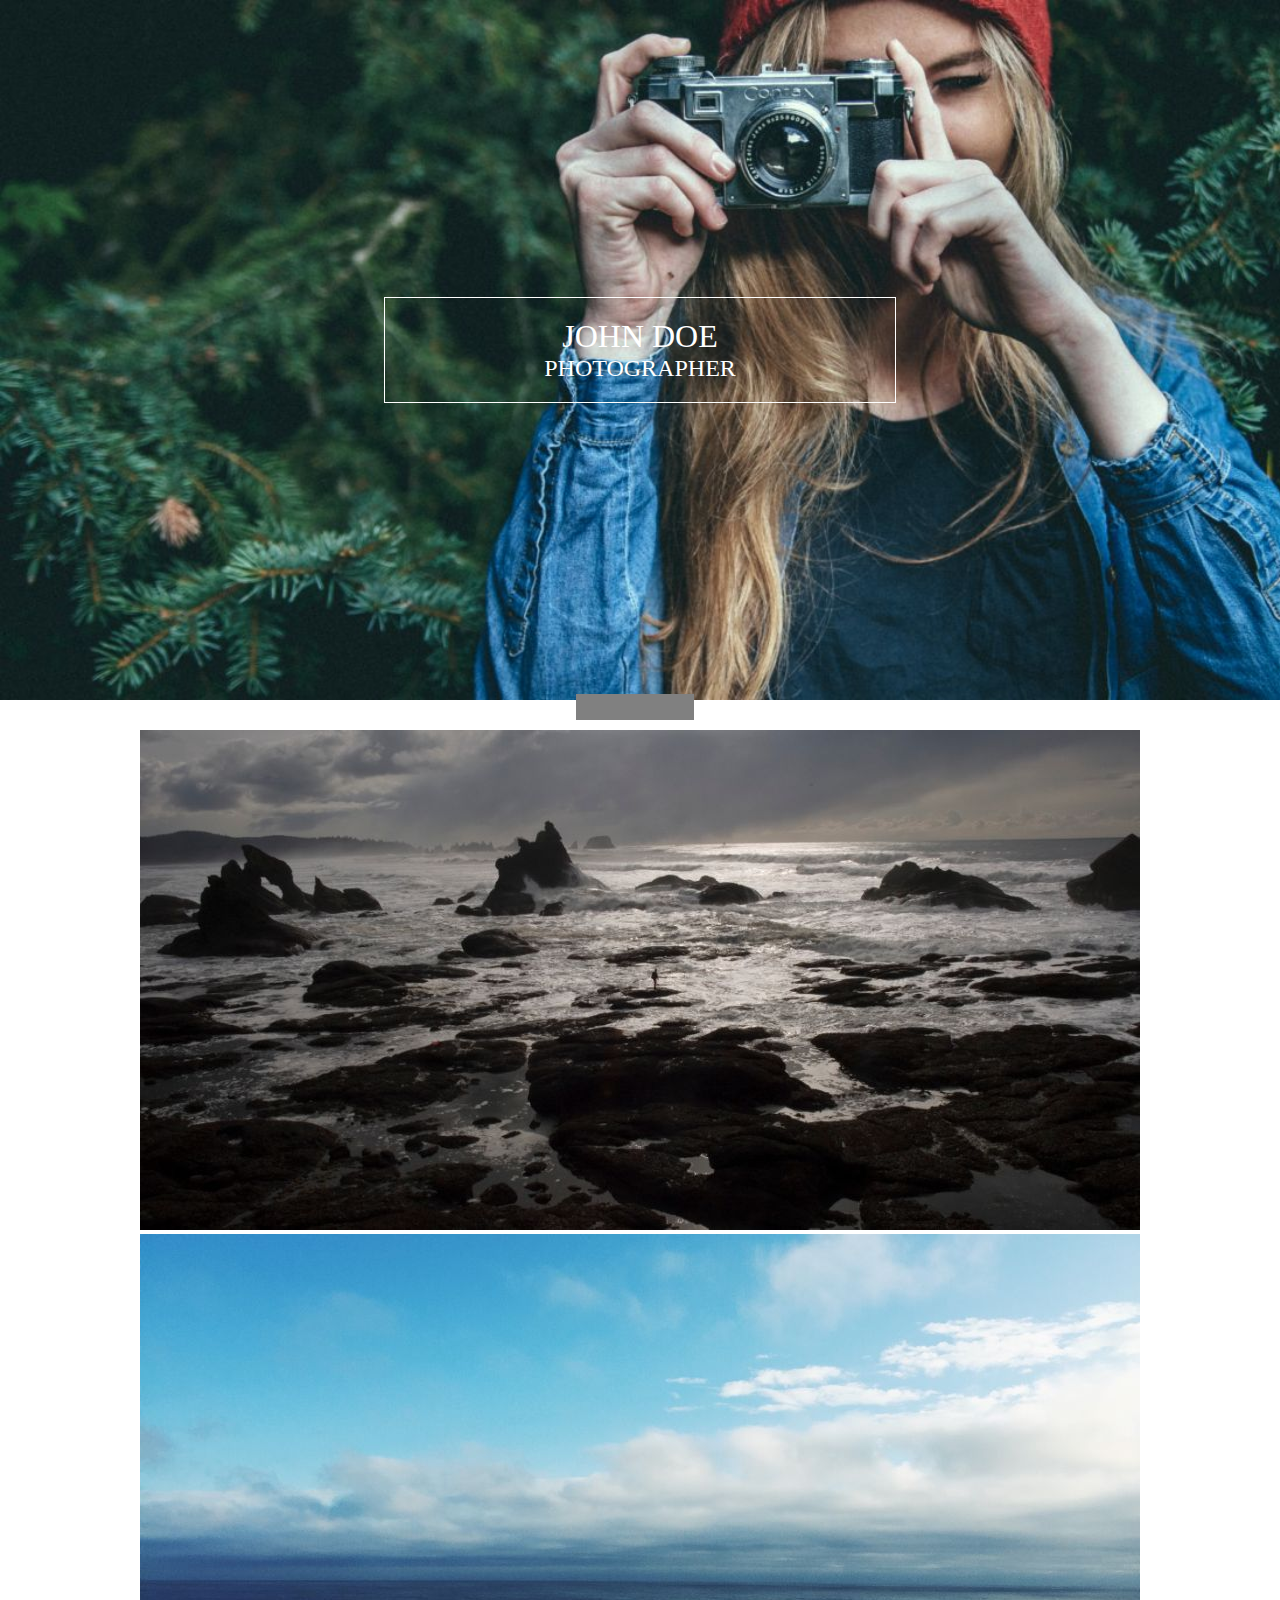
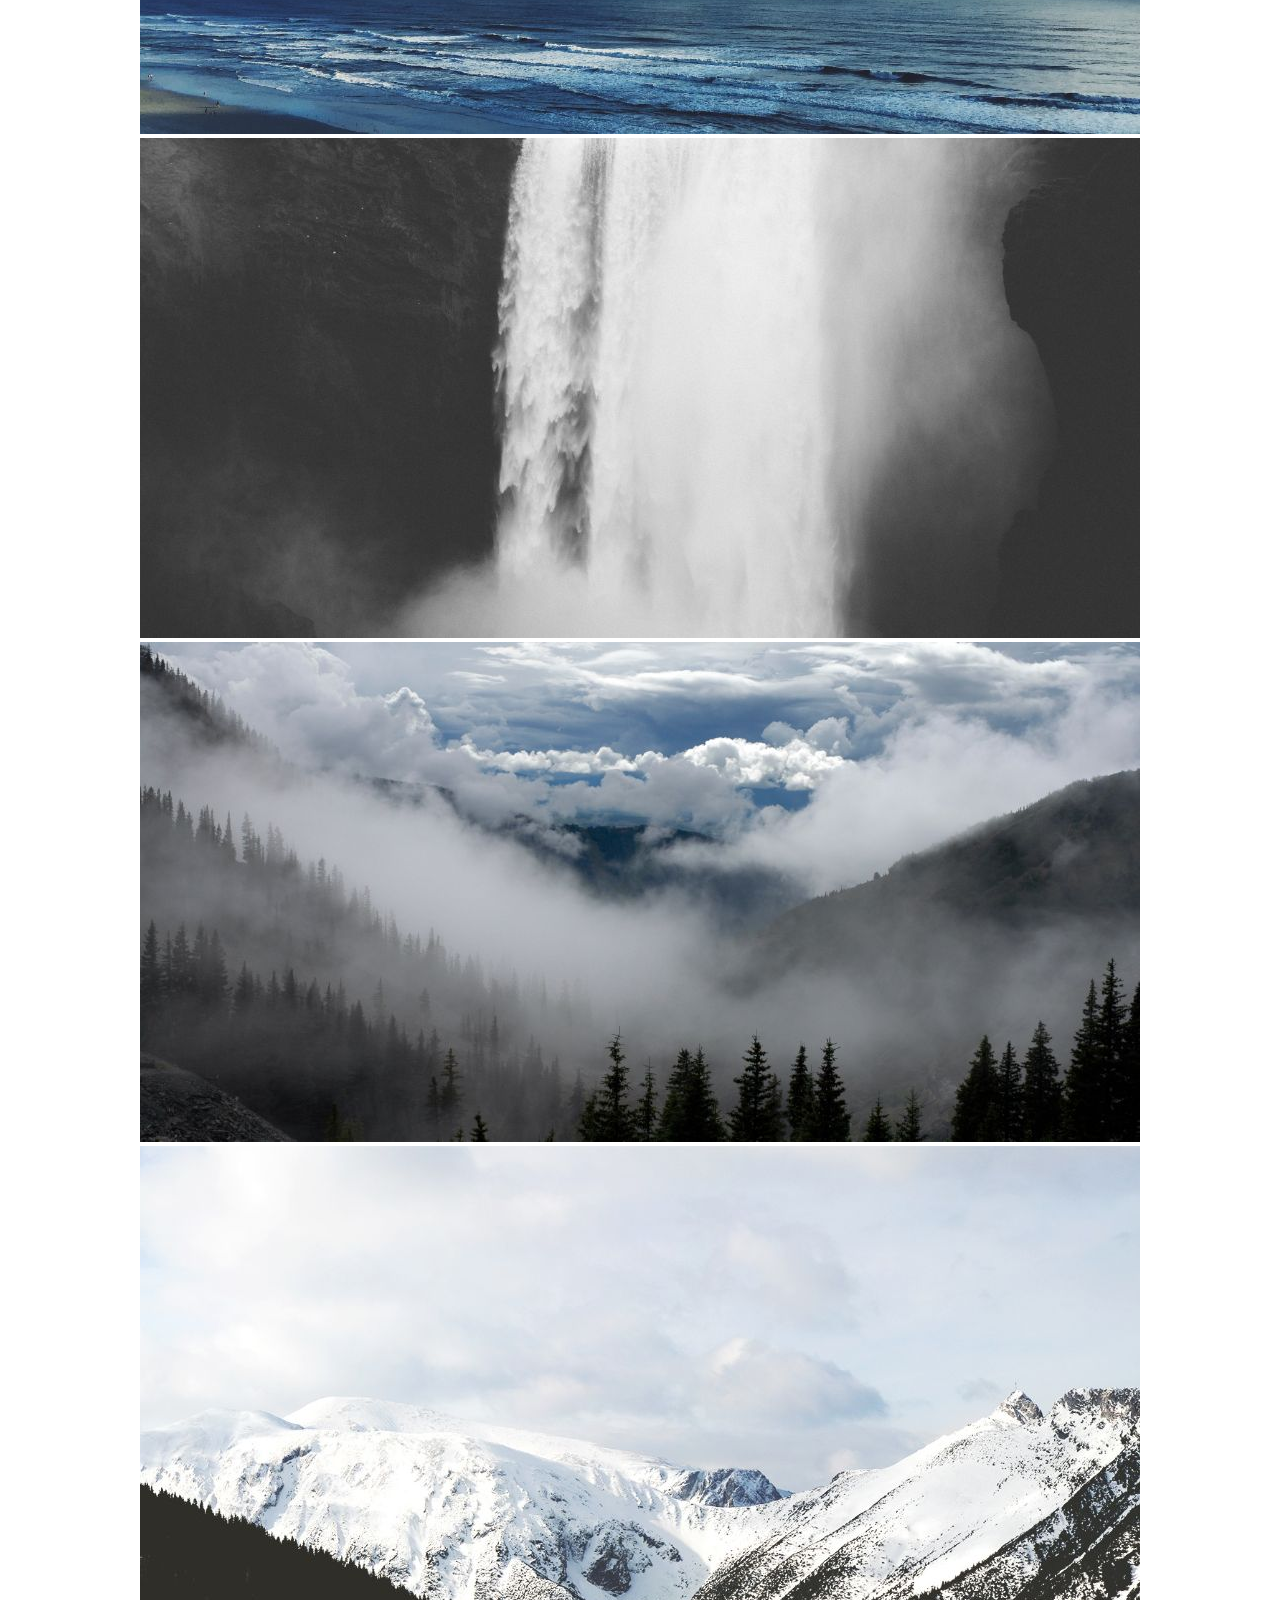
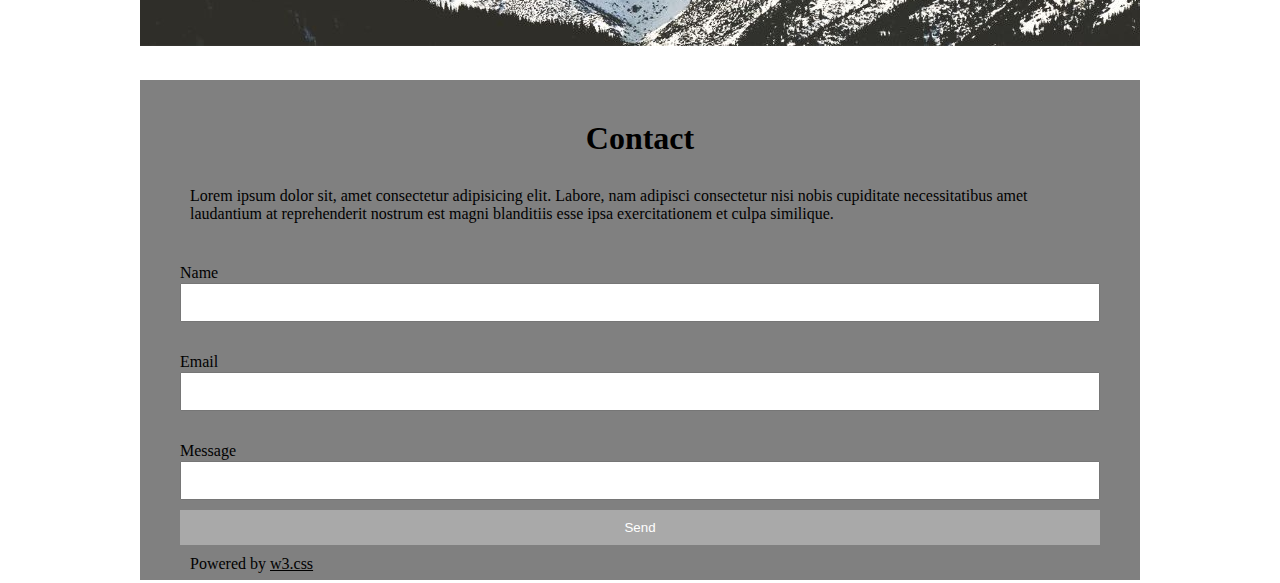
<file: index.html>
<!DOCTYPE html>
<html lang="en">
<head>
    <meta charset="UTF-8">
    <meta name="viewport" content="width=device-width, initial-scale=1.0">
    <link rel="stylesheet" href="styles.css">
    <title>Template one</title>
</head>
<body>
    <header>
        <div class="container">
            <div class="box">
                <h1>JOHN DOE</h1>
                <h2>PHOTOGRAPHER</h2>
            </div>
            <div class="barre-navigation">
                <p><a href="food.html"></a></p>
                <p><a href="template-three.html"></a></p>
                <p><a href="template2.html"></a></p>
                <p><a href="template4.html"></a></p>
                <p><a href="wedding.html"></a></p>
            </div>
        </div>
    </header>
    <section class="porfolio">
        <div class="pictures">
          <div class="test">
            <div class="img">
                <img src="ocean.jpg" alt="">
            </div>
            <div>
                <img src="ocean2.jpg" alt="">
            </div>
            <div>
                <img src="falls2.jpg" alt="">
            </div>
            <div>
                <img src="mountainskies.jpg" alt="">
            </div>
            <div>
                <img src="mountains2.jpg" alt="">
            </div>
          </div>
        </div>
        </section>
        <div class="form test" >
            <h1>Contact</h1>
            <p>Lorem ipsum dolor sit, amet consectetur adipisicing elit. Labore, nam adipisci consectetur nisi nobis cupiditate necessitatibus amet laudantium at reprehenderit nostrum est magni blanditiis esse ipsa exercitationem et culpa similique.</p>
            <form action="get">
                <div class="input">
                    <label for="Name">Name</label>
                    <input type="text" id="Name">
                </div>
                <div class="input">
                    <label for="Email">Email</label>
                    <input type="mail" id="Email">
                </div>
                <div class="input">
                    <label for="Message">Message</label>
                    <input type="text" id="Message">
                </div>
                <button>Send</button>
            </form>
            <p id="p">Powered by <span>w3.css</span></p>
        </div>
    </div>
   

    
</body>
</html>
</file>
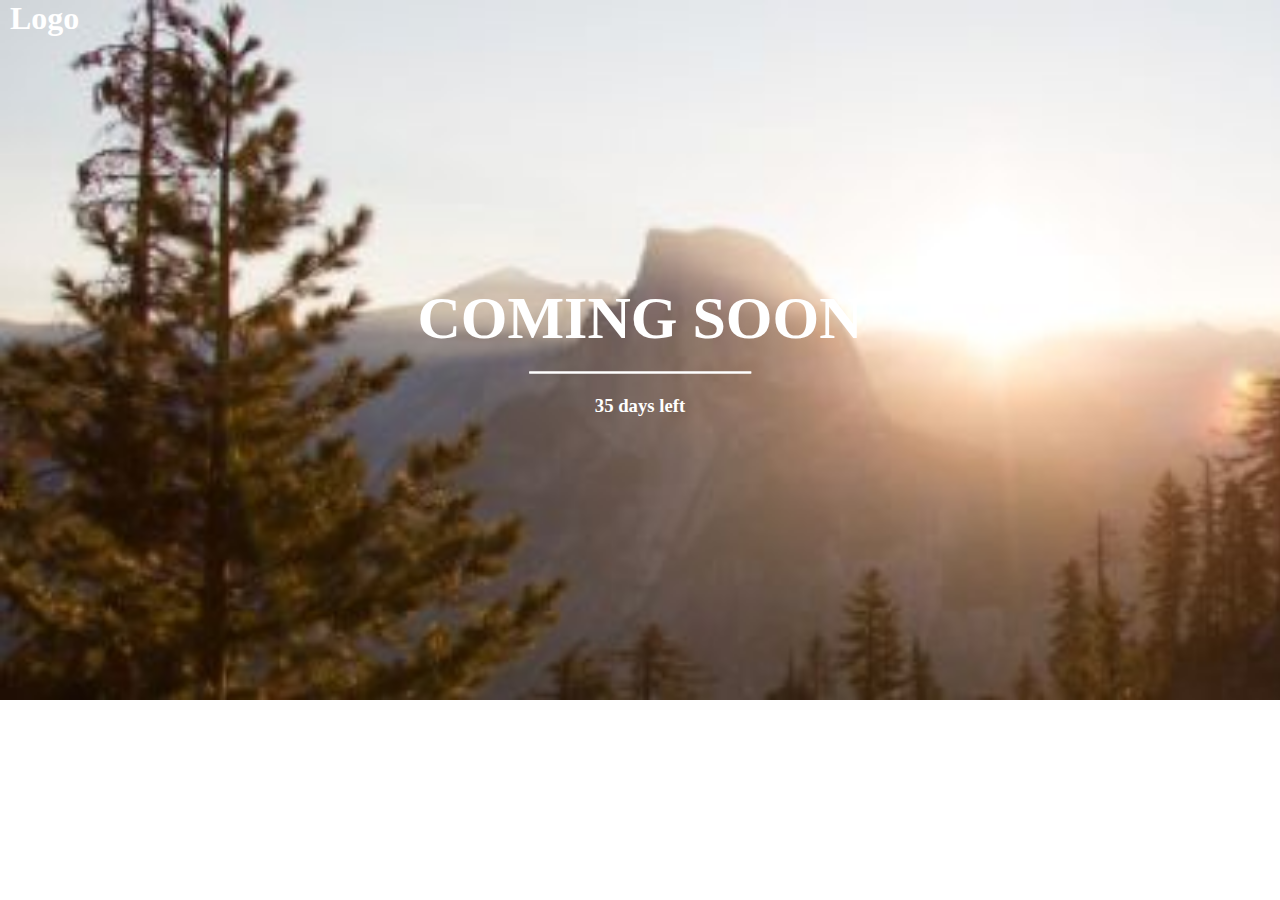
<file: affiche.html>
<!DOCTYPE html>
<html lang="en">
<head>
    <meta charset="UTF-8">
    <meta name="viewport" content="width=device-width, initial-scale=1.0">
    <link rel="stylesheet" href="affiche.css">
    <title>Affiche</title>
</head>
<body>
    <header>
        <div class="logo">
          <h1>Logo</h1>  
        </div>
        <div class="text-middle">
            <h1>Coming soon</h1>
            <div class="trait">

            </div>
            <h3>35 days left</h3>
        </div>
    </header>
</body>
</html>
</file>
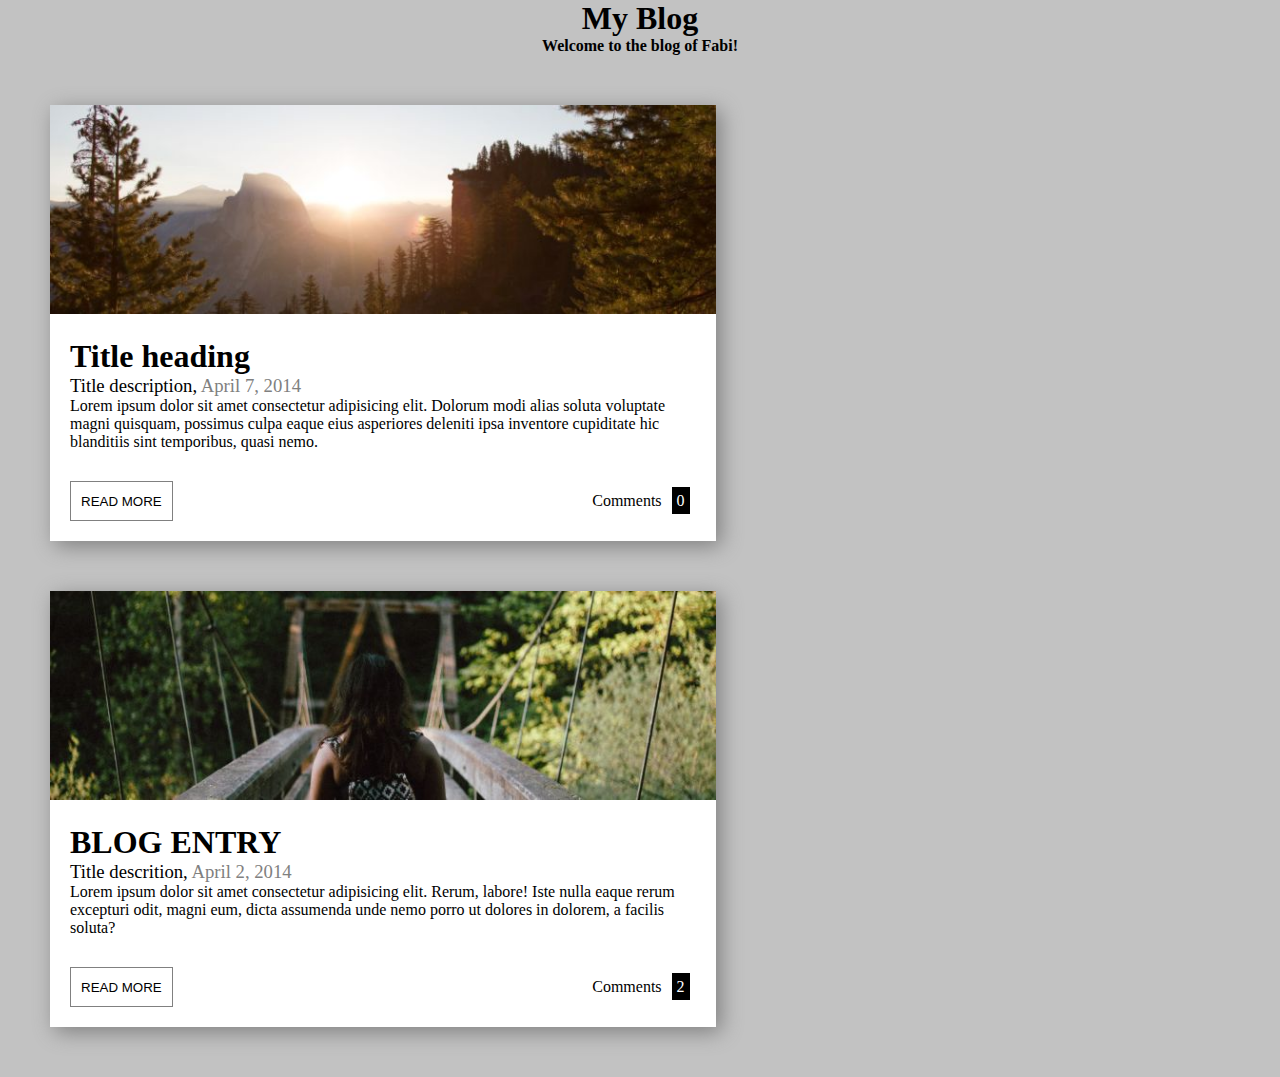
<file: blog.html>
<!DOCTYPE html>
<html lang="en">
<head>
    <meta charset="UTF-8">
    <meta name="viewport" content="width=device-width, initial-scale=1.0">
    <link rel="stylesheet" href="blog.css">
    <title>My blog</title>
</head>
<body>
    <h1  id="t-blog">My Blog</h1>
    <h4>Welcome to the blog of Fabi!</h4>
        <section>
            <div class="container">
                <div class="part1">
                    <img src="woods.jpg" alt="woods">
                    <div class="text">
                        <h1 >Title heading</h1>
                        <h3>Title description, <span class="date"> April 7, 2014</span></h3>
                        <p>Lorem ipsum dolor sit amet consectetur adipisicing elit. Dolorum modi alias soluta voluptate magni quisquam, possimus culpa eaque eius asperiores deleniti ipsa inventore cupiditate hic blanditiis sint temporibus, quasi nemo.</p>
                        <div class="btn">
                            <div>
                            <button>READ MORE</button>
                            </div>
                            <div>
                                Comments <span class="number">0</span>
                            </div>
                        </div>
                    </div>
                </div>
                    <!-- <div class="sidebar">
                        <img src="avatar_g.jpg" alt="">
                    </div> -->
            </div>
        </section>
       
        <section>
            <div class="container">
                <div class="part1">
                    <img src="bridge.jpg" alt="bridge">
                
                <div class="text">
                    <h1>BLOG ENTRY</h1>
                    <h3>Title descrition,<span class="date"> April 2, 2014</span> </h3>
                    <p>Lorem ipsum dolor sit amet consectetur adipisicing elit. Rerum, labore! Iste nulla eaque rerum excepturi odit, magni eum, dicta assumenda unde nemo porro ut dolores in dolorem, a facilis soluta?</p>
                    <div class="btn">
                        <div>
                            <button>READ MORE</button>
                        </div>
                        <div>
                            Comments <span class="number">2</span>
                        </div>
                    </div>
                </div>
            </div>
        </div>
        </section>
</body>
</html>
</file>
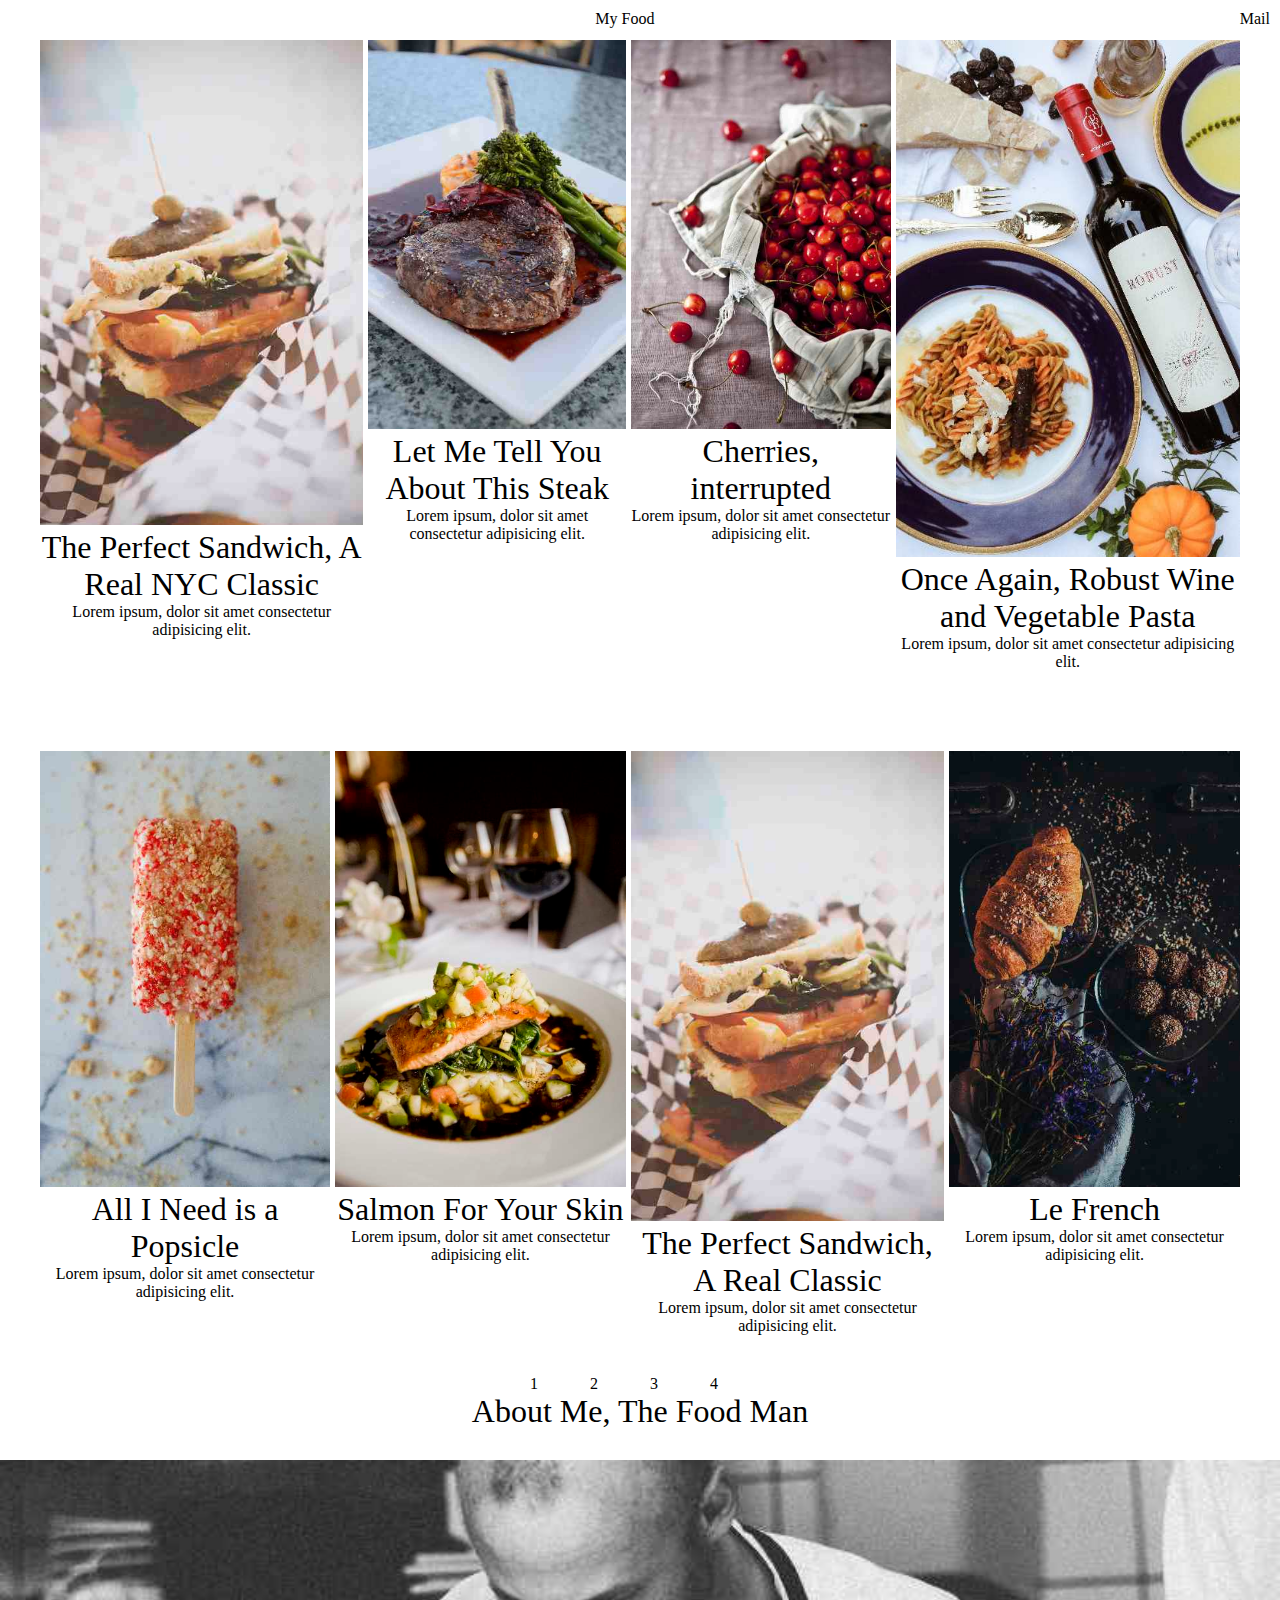
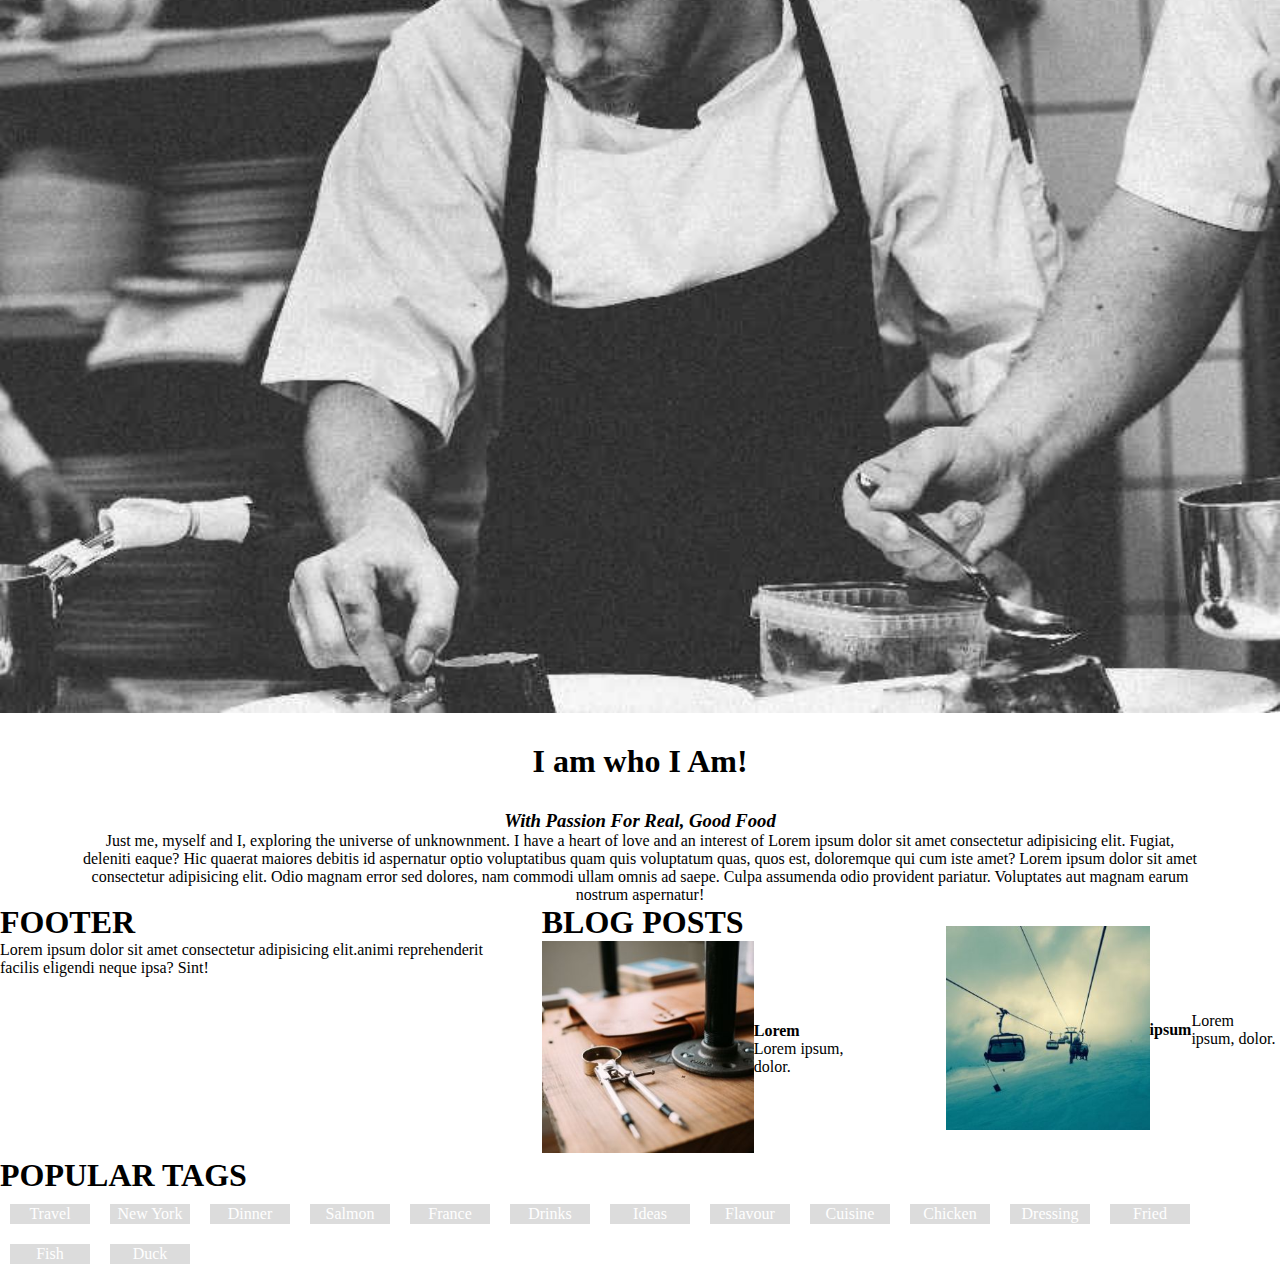
<file: food.html>
<!DOCTYPE html>
<html lang="en">
<head>
    <meta charset="UTF-8">
    <meta name="viewport" content="width=device-width, initial-scale=1.0">
    <link rel="stylesheet" href="food.css">
    <title>FOOD</title>
</head>
<body>
    <div class="container">
        <div></div>
        <div>My Food</div>
        <div>Mail</div>
    </div>
    <section>
        <div class="menu1">
            <div>
                <img src="sandwich.jpg" alt="">
                <h1>The Perfect Sandwich, A Real NYC Classic</h1>
                <p>Lorem ipsum, dolor sit amet consectetur adipisicing elit. </p>
            </div>
            <div>
                <img src="steak.jpg" alt="">
                <h1>Let Me Tell You About This Steak</h1>
                <p>Lorem ipsum, dolor sit amet consectetur adipisicing elit. </p>
            </div>
            <div>
                <img src="cherries.jpg" alt="">
                <h1>Cherries, interrupted</h1>
                <p>Lorem ipsum, dolor sit amet consectetur adipisicing elit. </p>
               
            </div>
            <div>
                
                <img src="wine.jpg" alt="">
                 <h1>Once Again, Robust Wine and Vegetable Pasta</h1>
                <p>Lorem ipsum, dolor sit amet consectetur adipisicing elit. </p> 
            </div>
        </div>
        <div class="menu2">
                <div>
                    <img src="popsicle.jpg" alt="">
                    <h1>All I Need is a Popsicle</h1>
                    <p>Lorem ipsum, dolor sit amet consectetur adipisicing elit. </p>
                </div>
                <div>
                    <img src="salmon.jpg" alt="">
                    <h1>Salmon For Your Skin</h1>
                    <p>Lorem ipsum, dolor sit amet consectetur adipisicing elit. </p>
                </div>
                <div>
                    <img src="sandwich.jpg" alt="">
                    <h1>The Perfect Sandwich, A Real Classic</h1>
                    <p>Lorem ipsum, dolor sit amet consectetur adipisicing elit. </p>
                </div>
                <div>
                    <img src="croissant.jpg" alt="">
                    <h1>Le French</h1>
                    <p>Lorem ipsum, dolor sit amet consectetur adipisicing elit. </p>
                </div>
            </div>
                <div class="para">
                    <div class="div">1</div>
                    <div class="div">2</div>
                    <div class="div">3</div>
                    <div class="div">4</div>
                </div>
    </section>
    <section class="sec3">
                <h1>About Me, The Food Man</h1>
                <div class="chef">
                    <img src="chef.jpg" alt="">
                </div>
                <div class="text">
                    <h1>I am who I Am!</h1>
                    <h3>With Passion For Real, Good Food</h3>
                    <p>Just me, myself and I, exploring the universe of unknownment. I have a heart of love and an interest of Lorem ipsum dolor sit amet consectetur adipisicing elit. Fugiat, deleniti eaque? Hic quaerat maiores debitis id aspernatur optio voluptatibus quam quis voluptatum quas, quos est, doloremque qui cum iste amet? Lorem ipsum dolor sit amet consectetur adipisicing elit. Odio magnam error sed dolores, nam commodi ullam omnis ad saepe. Culpa assumenda odio provident pariatur. Voluptates aut magnam earum nostrum aspernatur!</p>
                </div>
    </section>
    <section>
        <div class="boxes">
            <div class="box">
                <h1>FOOTER</h1>
                Lorem ipsum dolor sit amet consectetur adipisicing elit.animi reprehenderit facilis eligendi neque ipsa? Sint!
            </div>
            <div class="box">
                <h1>BLOG POSTS</h1>
                <div class="b1">
                    <div>
                        <img src="workshop.jpg" alt="">
                    </div>
                    <div>
                        <h4>Lorem</h4>
                        <p class="p">Lorem ipsum, dolor. </p>
                    </div>
                        
                    </div>
                </div>
                <div class="trait">

                </div>
                <div class="b1">
                    <div>
                        <img src="gondol.jpg" alt="">
                    </div>
                        <h4>ipsum</h4>
                        <p class="p">Lorem ipsum, dolor.</p>
                </div>
            </div>
            <div class="box">
                    <h1>POPULAR TAGS</h1>
                <div class="box-pop">
                    <div class="pop">Travel</div>
                    <div class="pop">New York</div>
                    <div class="pop">Dinner</div>
                    <div class="pop">Salmon</div>
                    <div class="pop">France</div>
                    <div class="pop">Drinks</div>
                    <div class="pop">Ideas</div>
                    <div class="pop">Flavour</div>
                    <div class="pop">Cuisine</div>
                    <div class="pop">Chicken</div>
                    <div class="pop">Dressing</div>
                    <div class="pop">Fried</div>
                    <div class="pop">Fish</div>
                    <div class="pop">Duck</div>
                </div>
            </div>
        </div>
    </section>
</body>
</html>
</file>
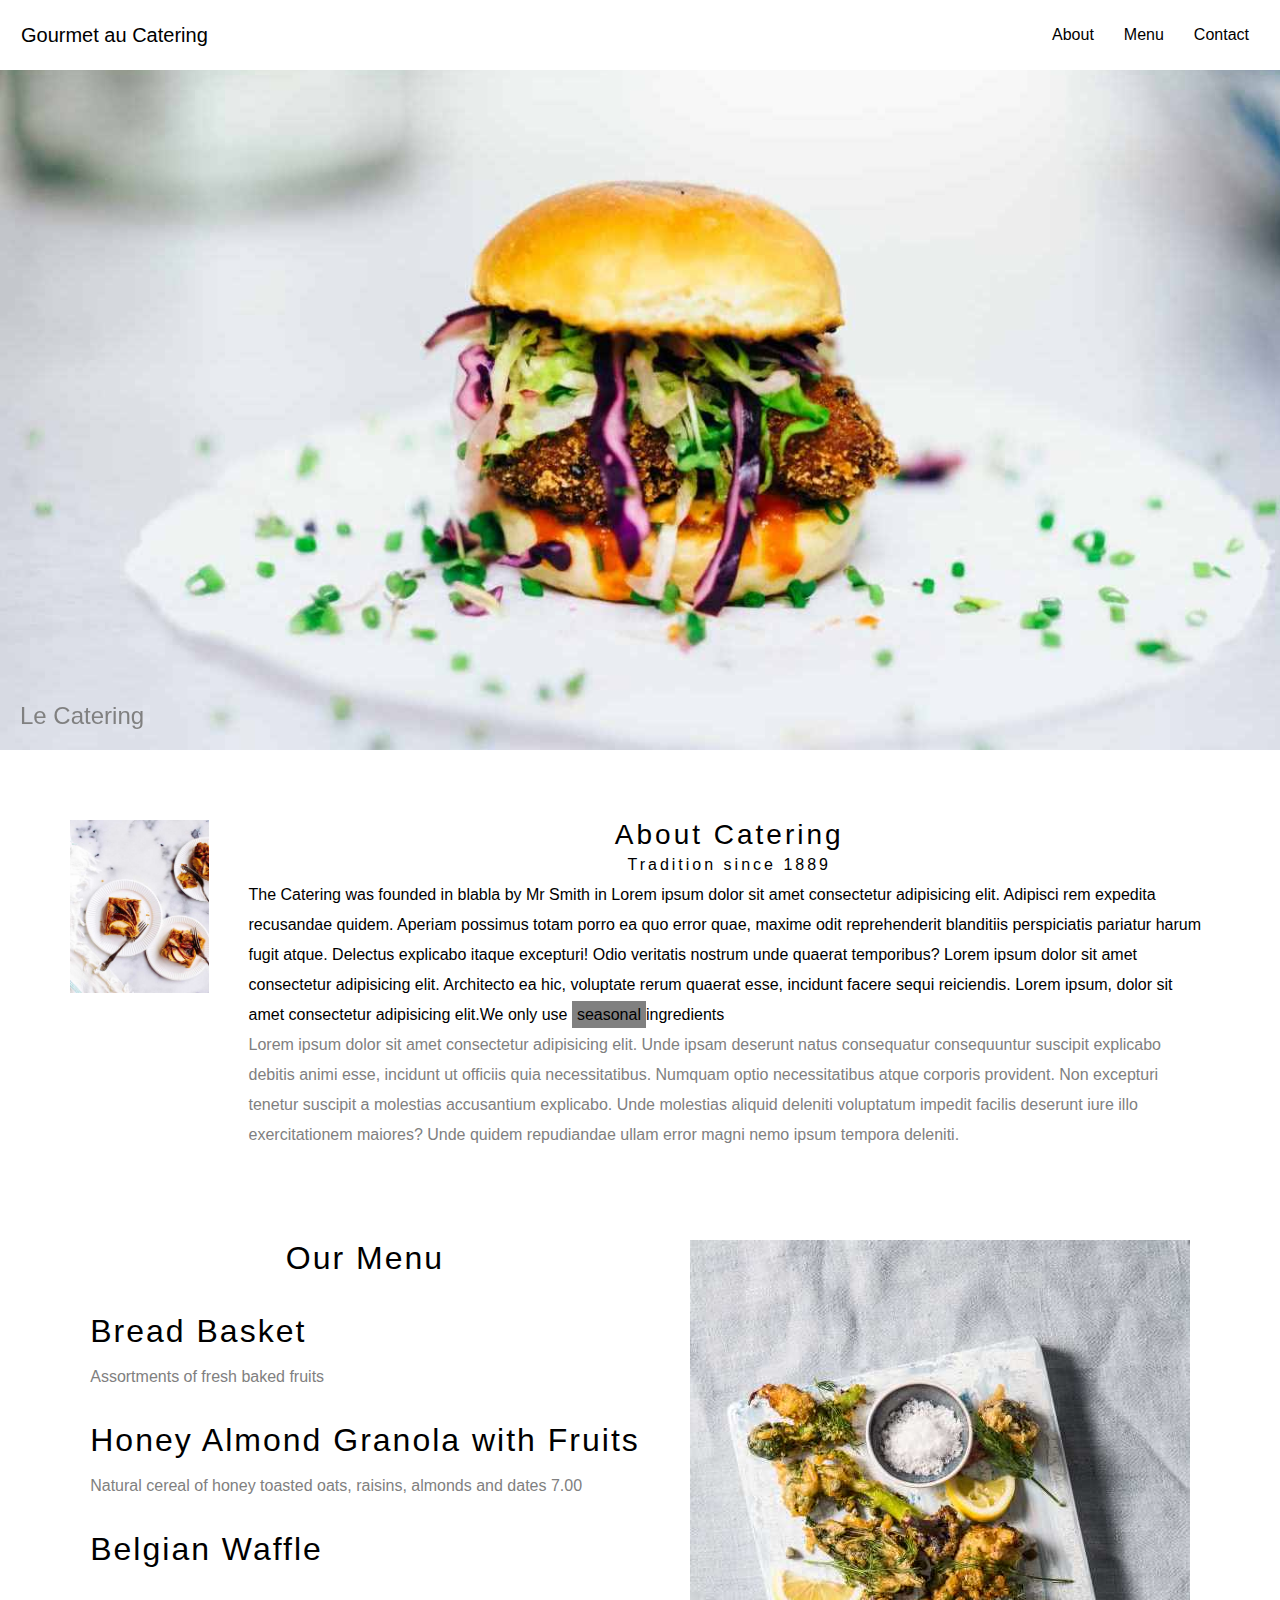
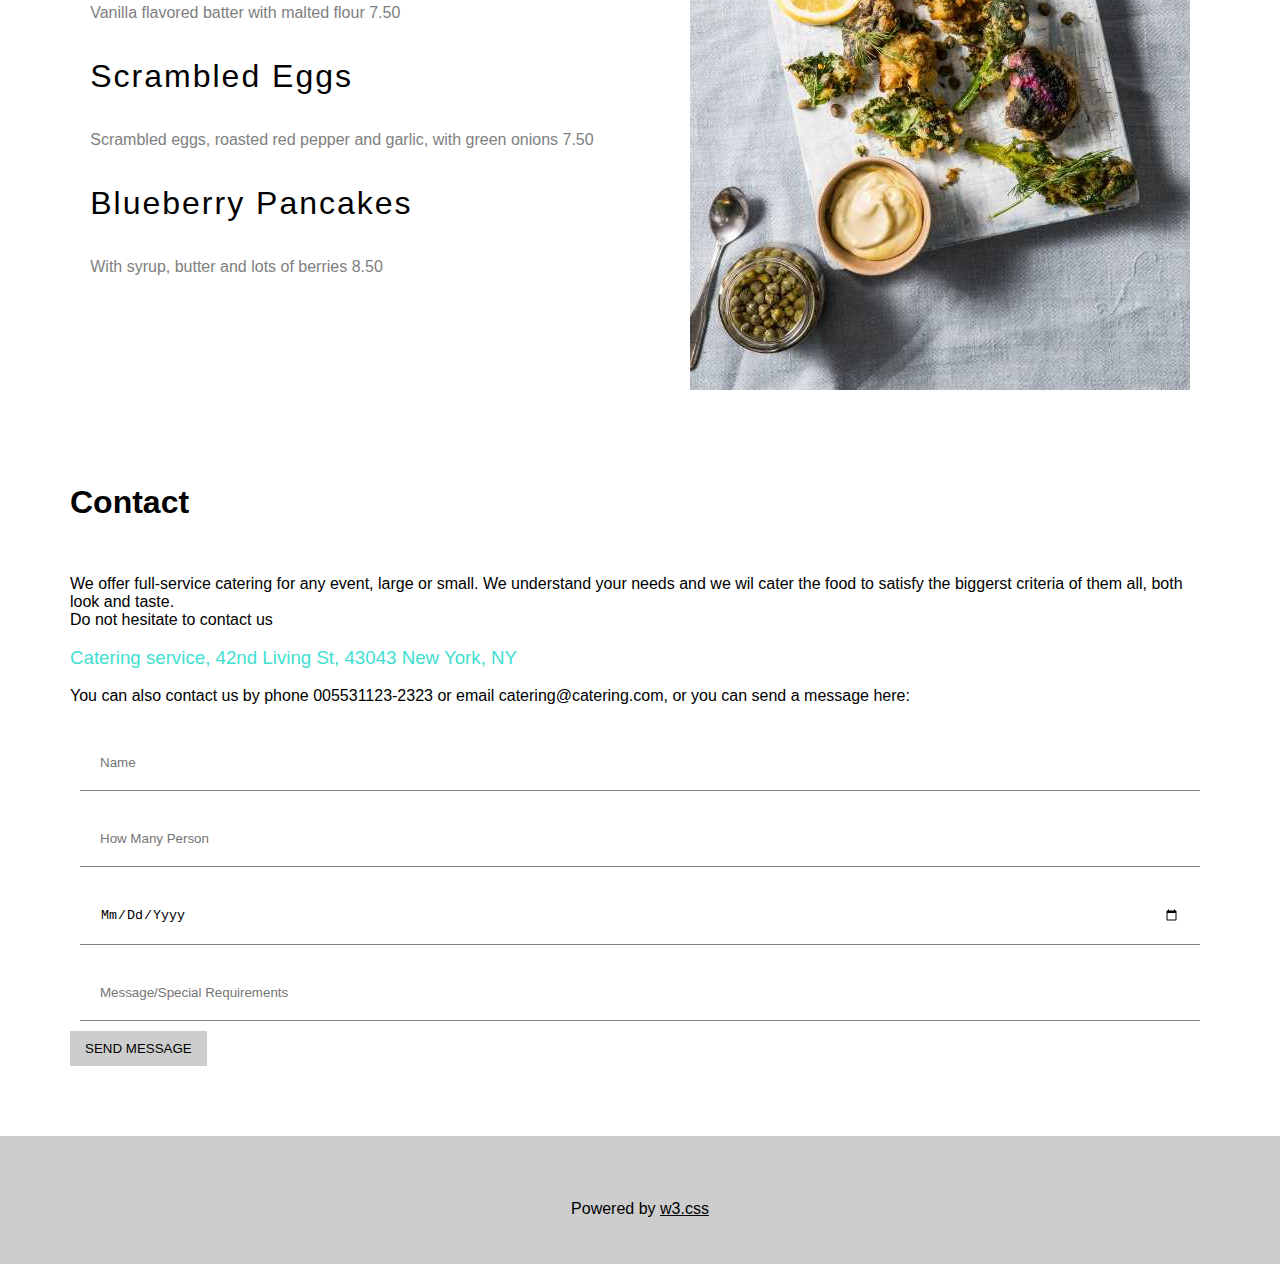
<file: template-three.html>
<!DOCTYPE html>
<html lang="en">
<head>
    <meta charset="UTF-8">
    <meta name="viewport" content="width=device-width, initial-scale=1.0">
    <link rel="stylesheet" href="template-three.css">
    <title>Template three</title>
</head>
<body>
    <header>
        <div class="container">
            <div class="logo">Gourmet au Catering</div>
            <div class="right">
                <div>About</div>
                <div>Menu</div>
                <div>Contact</div>
            </div>
        </div>
        <p id="cat">Le Catering</p>
    </header>
    <section class="about-catering">
        <div class="menu1">
            <div class="menu-img-container">
                <img src="tablesetting2.jpg" alt="">
            </div>
            <div class="text">
                <h1>About Catering</h1>
               
                <h4>Tradition since 1889</h4>
                
                <p>The Catering was founded in blabla by Mr Smith in Lorem ipsum dolor sit amet consectetur adipisicing elit. Adipisci rem expedita recusandae quidem. Aperiam possimus totam porro ea quo error quae, maxime odit reprehenderit blanditiis perspiciatis pariatur harum fugit atque. Delectus explicabo itaque excepturi! Odio veritatis nostrum unde quaerat temporibus? Lorem ipsum dolor sit amet consectetur adipisicing elit. Architecto ea hic, voluptate rerum quaerat esse, incidunt facere sequi reiciendis. Lorem ipsum, dolor sit amet consectetur adipisicing elit.We only use <span id="seasonal"> seasonal</span>ingredients
                </p>
                
                <p id="p2">Lorem ipsum dolor sit amet consectetur adipisicing elit. Unde ipsam deserunt natus consequatur consequuntur suscipit explicabo debitis animi esse, incidunt ut officiis quia necessitatibus. Numquam optio necessitatibus atque corporis provident.
                Non excepturi tenetur suscipit a molestias accusantium explicabo. Unde molestias aliquid deleniti voluptatum impedit facilis deserunt iure illo exercitationem maiores? Unde quidem repudiandae ullam error magni nemo ipsum tempora deleniti.
            </p>
            </div>
        </div>
    </section>
    <section class="two">
        <div class="menu2">
            <div class="meal">
                <h1 id="h1">Our Menu</h1>
                <br>
                <br>
                <h1>Bread Basket</h1>
                <br>
                <p>Assortments of fresh baked fruits</p>
                <br>
                <br>
                <h1>Honey Almond Granola with Fruits</h1>
                <br>
                <p>Natural cereal of honey toasted oats, raisins, almonds and dates 7.00</p>
                <br>
                <br>
                <h1>Belgian Waffle</h1>
                <br>
                <br>
                <p>Vanilla flavored batter with malted flour 7.50</p>
                <br>
                <br>
                <h1>Scrambled Eggs</h1>
                <br>
                <br>
                <p>Scrambled eggs, roasted red pepper and garlic, with green onions 7.50</p>
                <br>
                <br>
                <h1>Blueberry Pancakes</h1>
                <br>
                <br>
                <p>With syrup, butter and lots of berries 8.50</p>
                <br>
                <br>
            </div>
            <div class="picture">
                <img src="tablesetting.jpg" alt="">
            </div>
        </div>
    </section>
    <section class="contact">
            <div class="cont">
            <div>
                <h1>Contact</h1>
                <br>
                <br>
                <br>
                <p>We offer full-service catering for any event, large or small. We understand your needs and we wil cater the food to satisfy the biggerst criteria  of them all, both look and taste.</p>
                <p>Do not hesitate to contact us</p>
                <br>
                <h3 id="adress">Catering service, 42nd Living St, 43043 New York, NY</h3>
                <br>
                <p>You can also contact us by phone 005531123-2323 or email catering@catering.com, or you can send a message here:</p>
            </div>
            <div class="form">
                <form action="get">
                    <div>
                        <input type="text" id="name" placeholder="name">
                    </div>
                    <div>
                        <input type="text" id="person" placeholder="how many person">
                    </div>
                        <div>
                            <input type="date"placeholder="20:00" id="date">
                        </div>
                        <div>
                            <input type="text" id="special" placeholder="message/special requirements">
                        </div>
                </form>
                <button>send message</button>
            </div>
        </div>
    </section>
    <footer>
        <p>Powered by <span id="foot">w3.css</span></p>
    </footer>
</body>
</html>
</file>
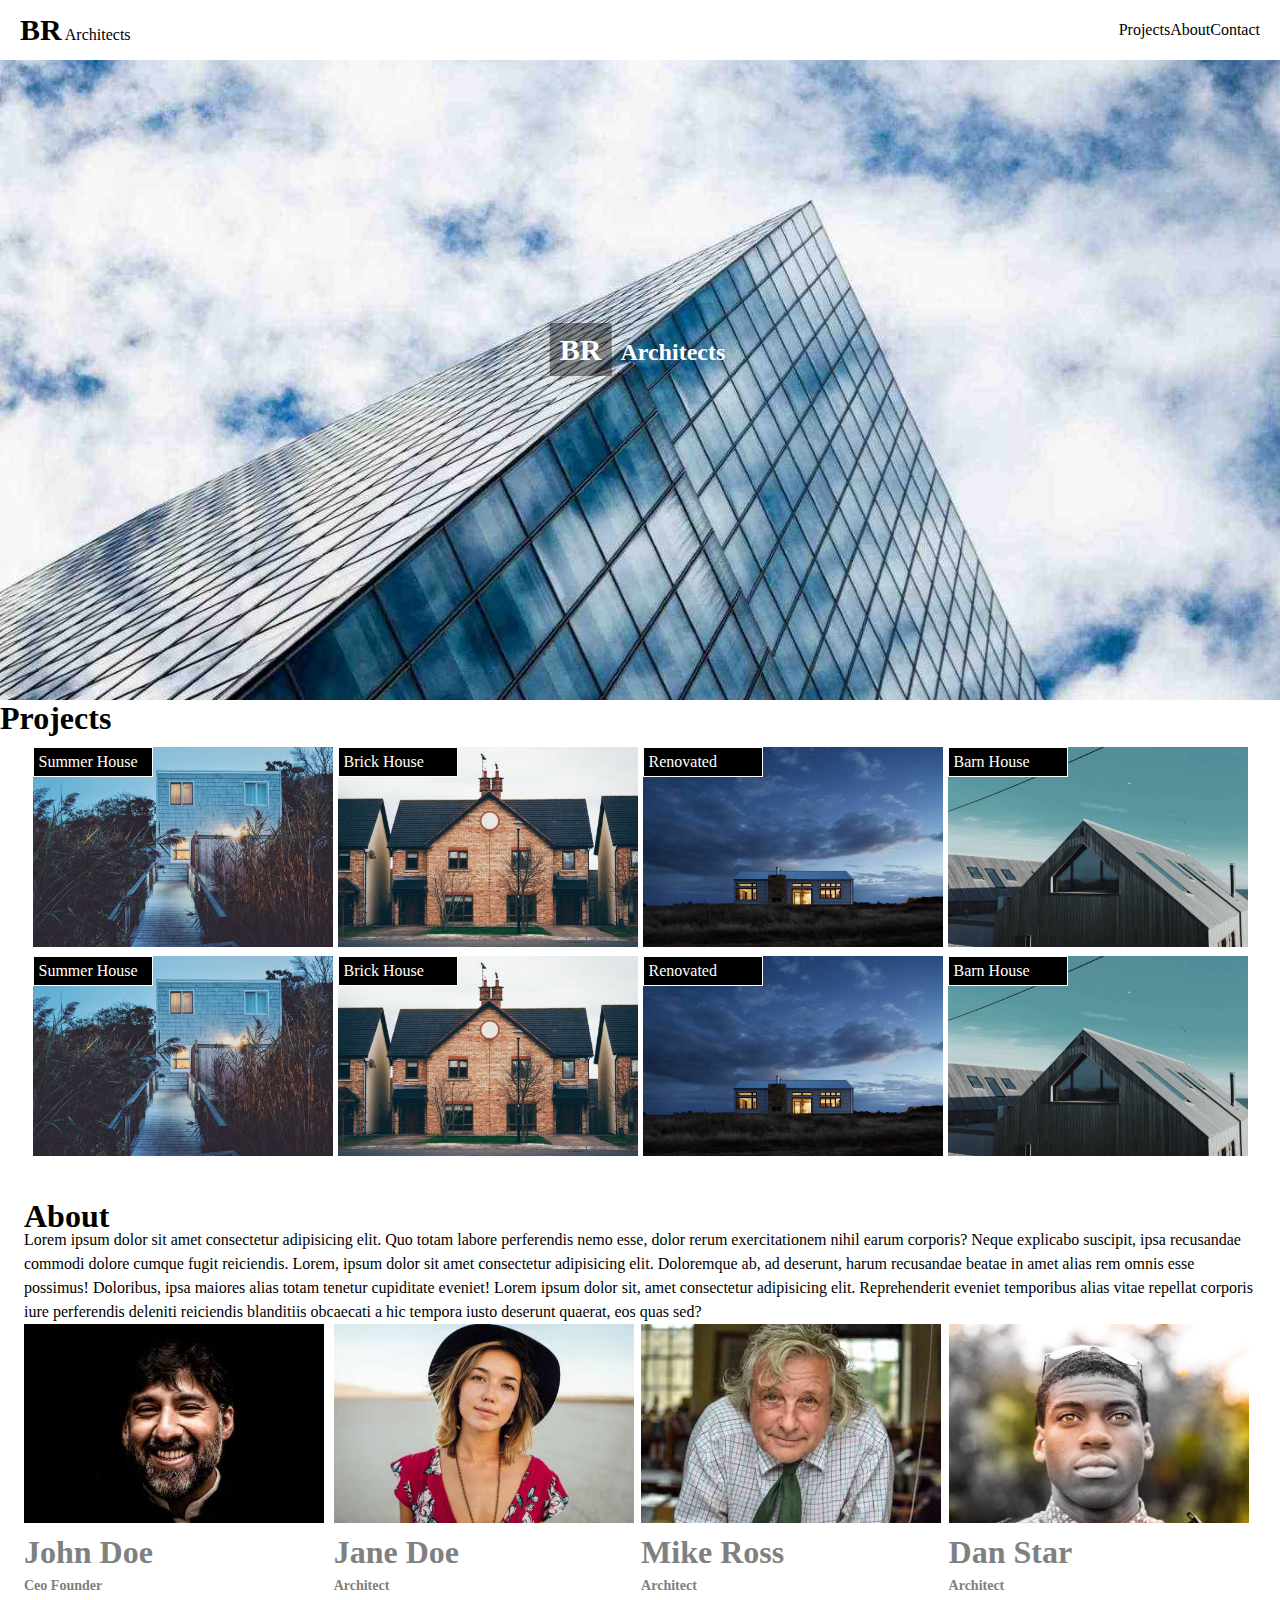
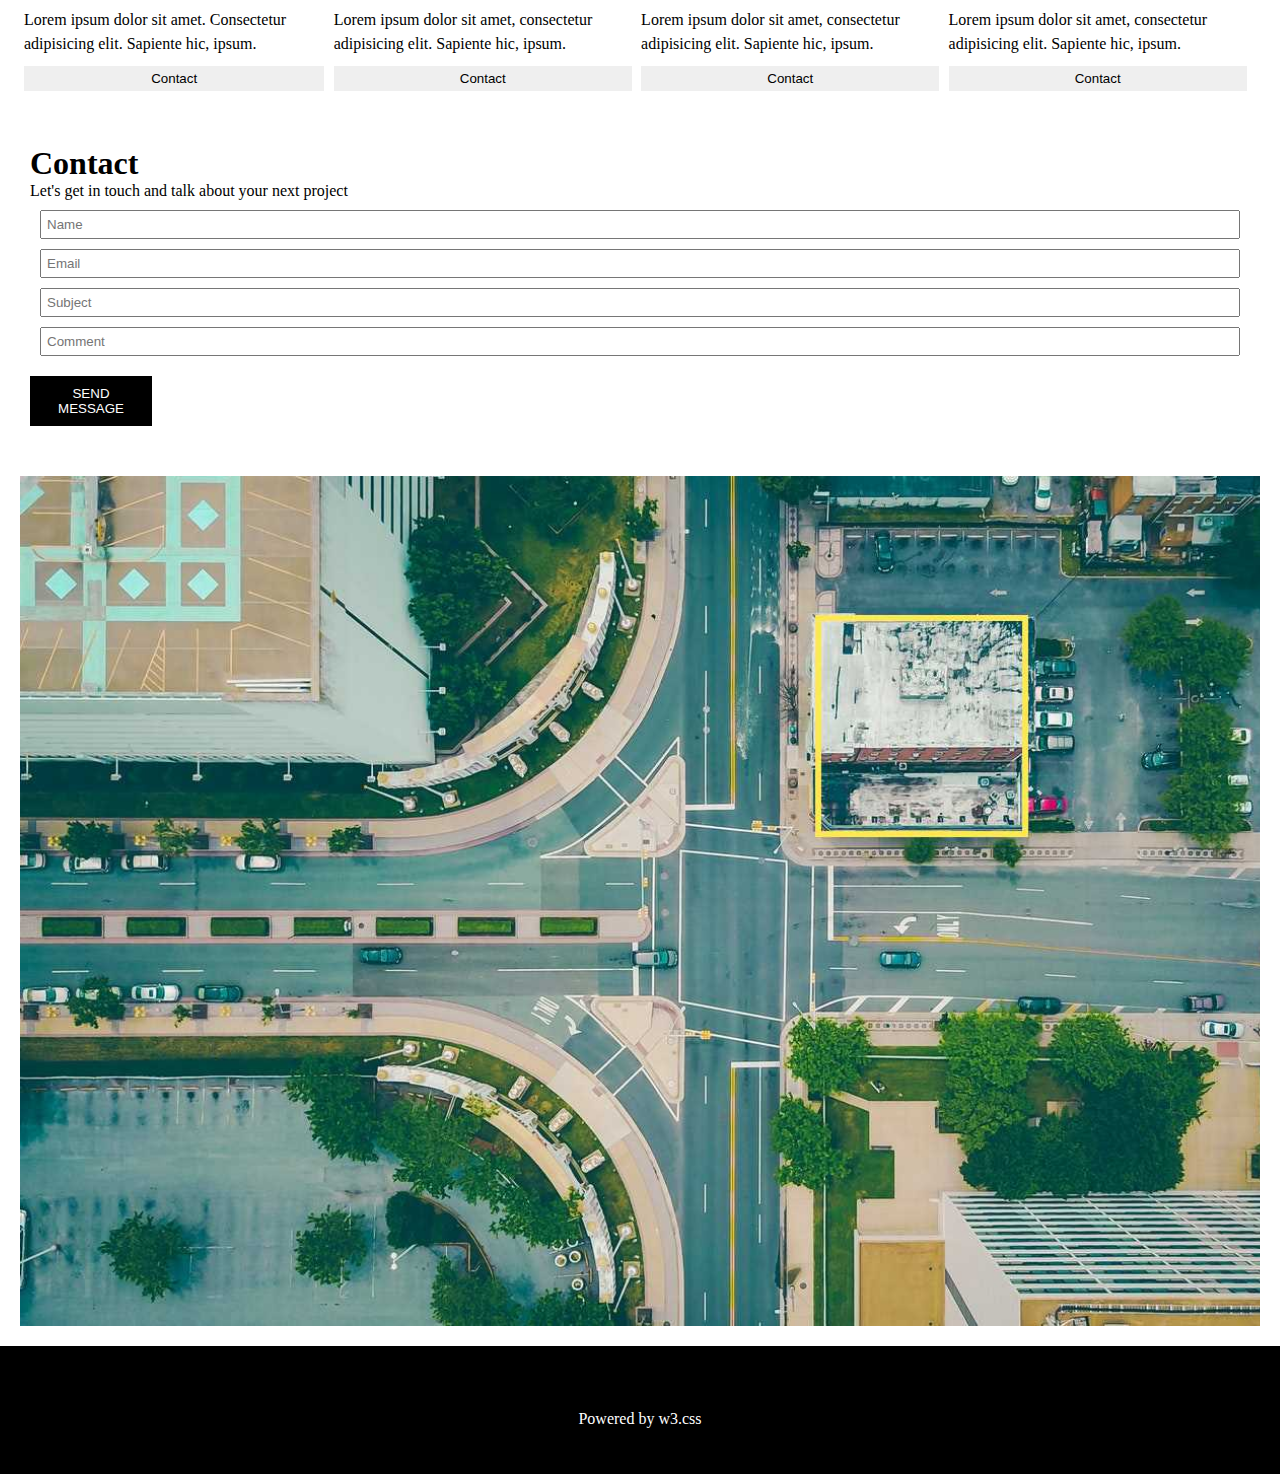
<file: template2.html>
<!DOCTYPE html>
<html lang="en">
<head>
    <meta charset="UTF-8">
    <meta name="viewport" content="width=device-width, initial-scale=1.0">
    <link rel="stylesheet" href="template-two.css">
    <title>Template two</title>
</head>
<body>
    <header>
        <div class="container">
            <div class="logo">
                <span>BR</span> Architects
            </div>
            <div class="right">
                <div>Projects</div>
                <div>About</div>
                <div>Contact</div>
            </div>
        </div>
            <div class="text-middle">
                <span id="span">BR</span> <span id="span1">Architects</span>
            </div>
        </header>
    <section class="projects">
        <h1>Projects</h1>
        <div class="pictures">
            <div>
                <img src="house5.jpg" alt="">
                <p class="p">Summer House</p>
            </div>
            <div>
                <img src="house2.jpg" alt="">
                <p class="p">Brick House</p>
            </div>
            <div>
                <img src="house3.jpg" alt="">
                <p class="p">Renovated</p>
            </div>
            <div>
                <img src="house4.jpg" alt="">
                <p class="p">Barn House</p>
            </div>
            <div>
                <img src="house5 (1).jpg" alt="">
                <p class="p">Summer House</p>
            </div>
            <div>
                <img src="house2 (1).jpg" alt="">
                <p class="p">Brick House</p>
            </div>
            <div>
                <img src="house3 (1).jpg" alt="">
                <p class="p">Renovated</p>
            </div>
            <div>
                <img src="house4 (1).jpg" alt="">
                <p class="p">Barn House</p>
            </div>
        </div>
    </section>
    <section class="about">
        <h1>About</h1>
        <p>Lorem ipsum dolor sit amet consectetur adipisicing elit. Quo totam labore perferendis nemo esse, dolor rerum exercitationem nihil earum corporis? Neque explicabo suscipit, ipsa recusandae commodi dolore cumque fugit reiciendis.
            Lorem, ipsum dolor sit amet consectetur adipisicing elit. Doloremque ab, ad deserunt, harum recusandae beatae in amet alias rem omnis esse possimus! Doloribus, ipsa maiores alias totam tenetur cupiditate eveniet!
        Lorem ipsum dolor sit, amet consectetur adipisicing elit. Reprehenderit eveniet temporibus alias vitae repellat corporis iure perferendis deleniti reiciendis blanditiis obcaecati a hic tempora iusto deserunt quaerat, eos quas sed?
        </p>
        <div class="team">
            <div class="div">
                <img src="team2.jpg" alt="">
                <h1 class="h-team">John Doe</h1>
                <h2>Ceo Founder</h2>
                <p class="p-team">Lorem ipsum dolor sit amet. Consectetur adipisicing elit. Sapiente hic, ipsum.</p>
                <button>Contact</button>
            </div>
            <div class="div">
                <img src="team1.jpg" alt="">
                <h1 class="h-team">Jane Doe</h1>
                <h2>Architect</h2>
                <p class="p-team">Lorem ipsum dolor sit amet, consectetur adipisicing elit. Sapiente hic, ipsum.</p>
                <button>Contact</button>
            </div>
            <div class="div">
                <img src="team3.jpg" alt="">
                <h1 class="h-team">Mike Ross</h1>
                <h2>Architect</h2>
                <p class="p-team">Lorem ipsum dolor sit amet, consectetur adipisicing elit. Sapiente hic, ipsum.</p>
                <button>Contact</button>
            </div>
            <div class="div">
                <img src="team4.jpg" alt="">
                <h1 class="h-team">Dan Star</h1>
                <h2>Architect</h2>
                <p class="p-team">Lorem ipsum dolor sit amet, consectetur adipisicing elit. Sapiente hic, ipsum.</p>
                <button>Contact</button>
            </div>
        </div>
    </section>
    <section class="contact">
        <h1>Contact</h1>
        <p>Let's get in touch and talk about your next project</p>
        <div class="form">
            <form action="get">
            <div class="input">
                <input type="text" id="name" placeholder="name">
            </div>
            <div class="input">
                <input type="mail" id="email" placeholder="email">
            </div>
            <div class="input">
                <input type="text" id="subject" placeholder="subject">
            </div>
            <div class="input">
                <input type="text" id="comment" placeholder="comment">
            </div>
        </form>
        <button id="btn-form">SEND MESSAGE</button>
        </div>
    </section>
    <section class="map">
    </section>
    <footer>
        <p id="footer">Powered by w3.css</p>
    </footer>
</body>
</html>
</file>
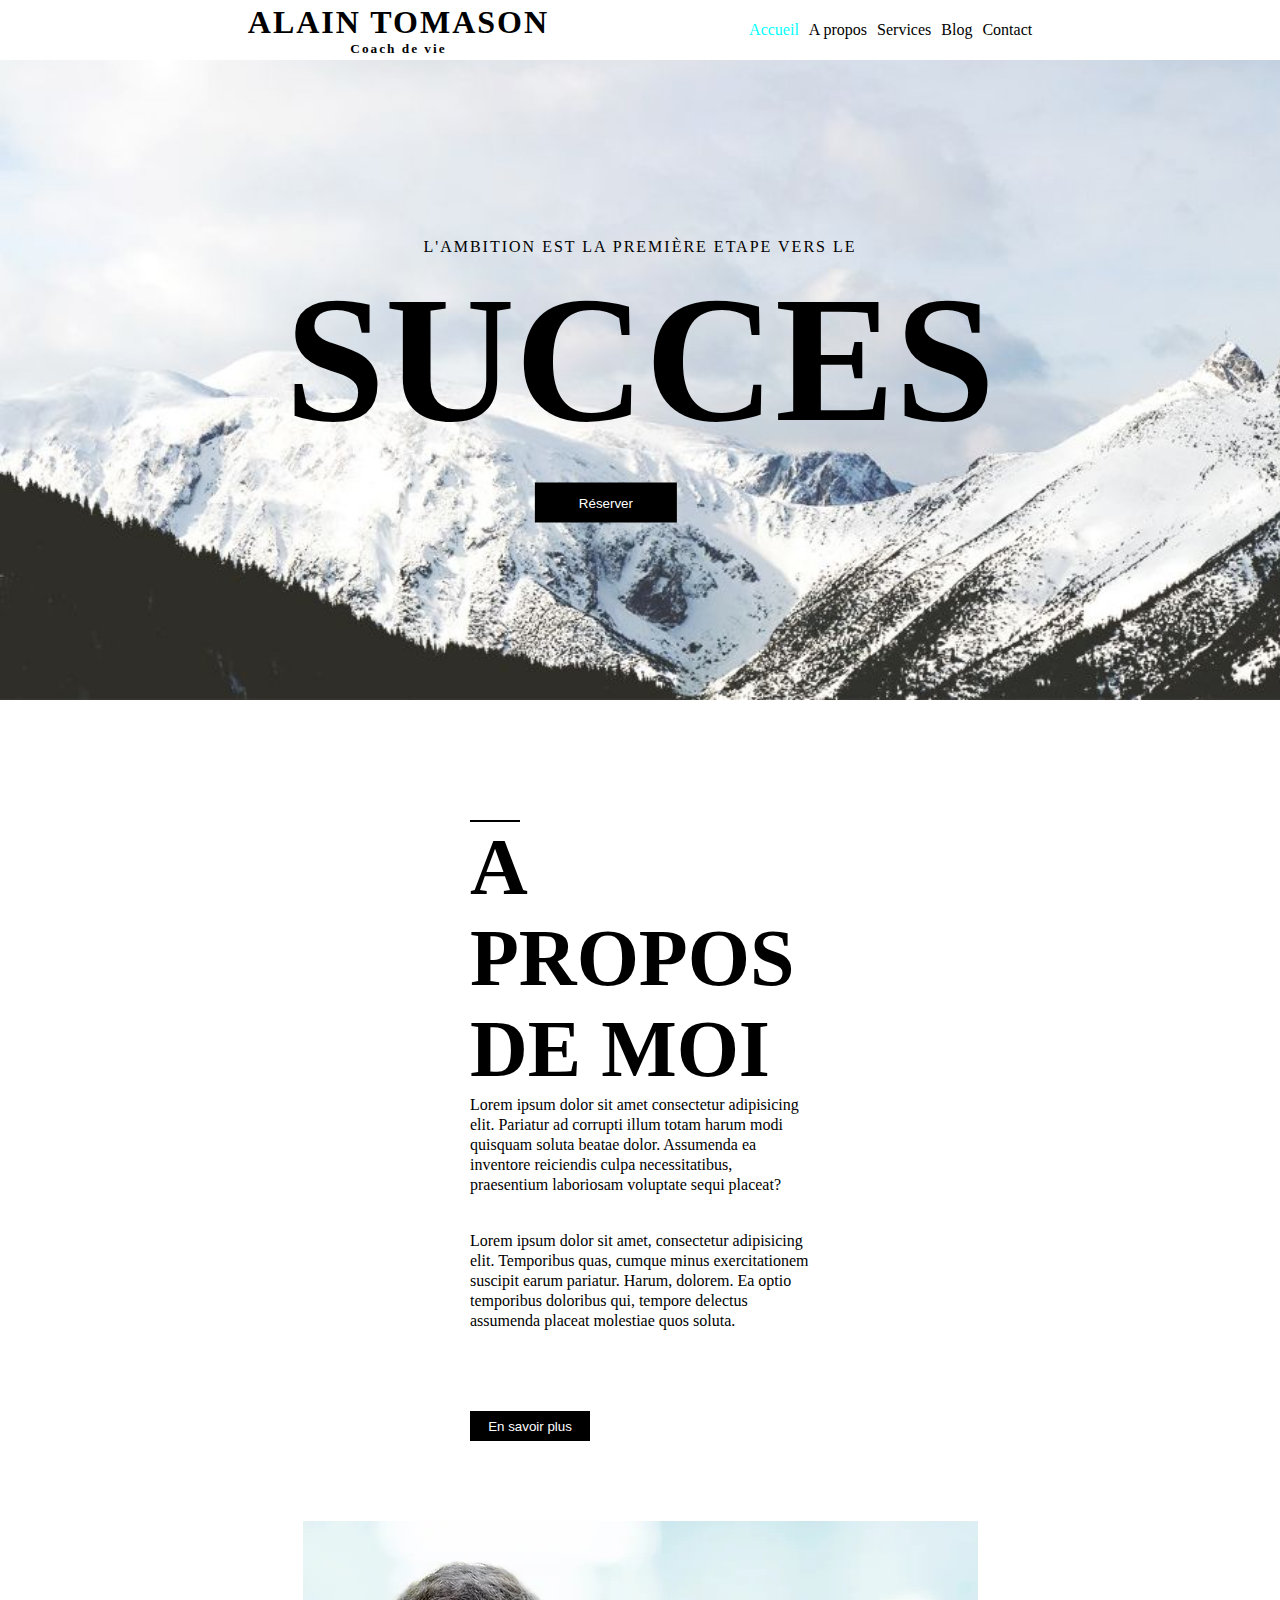
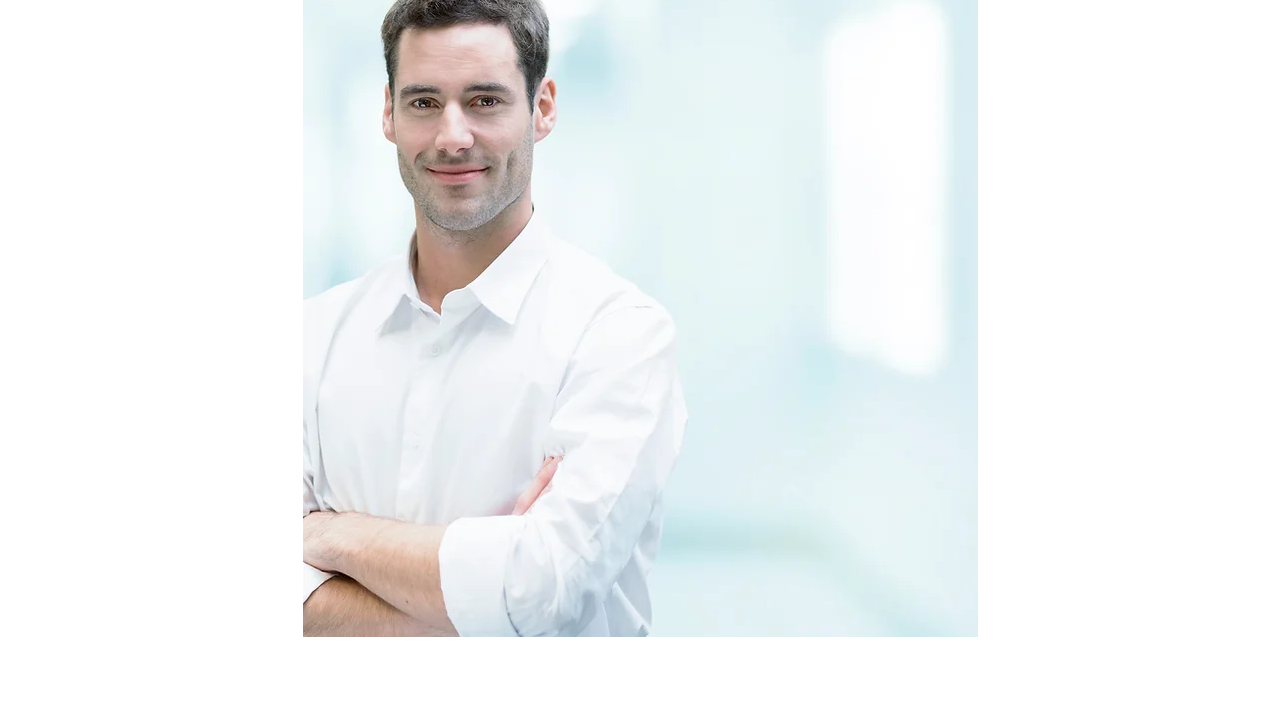
<file: template4.html>
<!DOCTYPE html>
<html lang="en">
<head>
    <meta charset="UTF-8">
    <meta name="viewport" content="width=device-width, initial-scale=1.0">
    <link rel="stylesheet" href="template4.css">
    <title>Template4</title>
</head>
<body>
    <header>
        <div class="container">
            <div class="logo">
              <h1>ALAIN TOMASON</h1>  
                <h5>Coach de vie</h5>
            </div>
            <div class="navbar">
                <div class="nav-item1">Accueil</div>
                <div class="nav-item" >A propos</div>
                <div  class="nav-item">Services</div>
                <div  class="nav-item">Blog</div>
                <div class="nav-item">Contact</div>
            </div>
        </div>
        <div class="text-pic">
            <h4>L'ambition est la première etape vers le </h4>
            <h1>succes</h1>
            <button id="btn-reserve">Réserver</button>
        </div>
    </header>
    <section class="presentation">
        <div class="p">
            <div class="text">
                <div class="trait">

                </div>
                <h1>A propos de moi</h1>
                <p>Lorem ipsum dolor sit amet consectetur adipisicing elit. Pariatur ad corrupti illum totam harum modi quisquam soluta beatae dolor. Assumenda ea inventore reiciendis culpa necessitatibus, praesentium laboriosam voluptate sequi placeat?</p> <br><br>
                <p>Lorem ipsum dolor sit amet, consectetur adipisicing elit. Temporibus quas, cumque minus exercitationem suscipit earum pariatur. Harum, dolorem. Ea optio temporibus doloribus qui, tempore delectus assumenda placeat molestiae quos soluta.</p>
                <button id="btn-txt">En savoir plus</button>
            </div>
            <div class="picture">
                <img src="ea71bb_e7959a5be116482b9727a9be900d2d35~mv2_d_5454_3840_s_4_2.webp" alt="">

            </div>
        </div>
    </section>
    
<!-- responsivité fixée may bandit -->
    
</body>
</html>
</file>
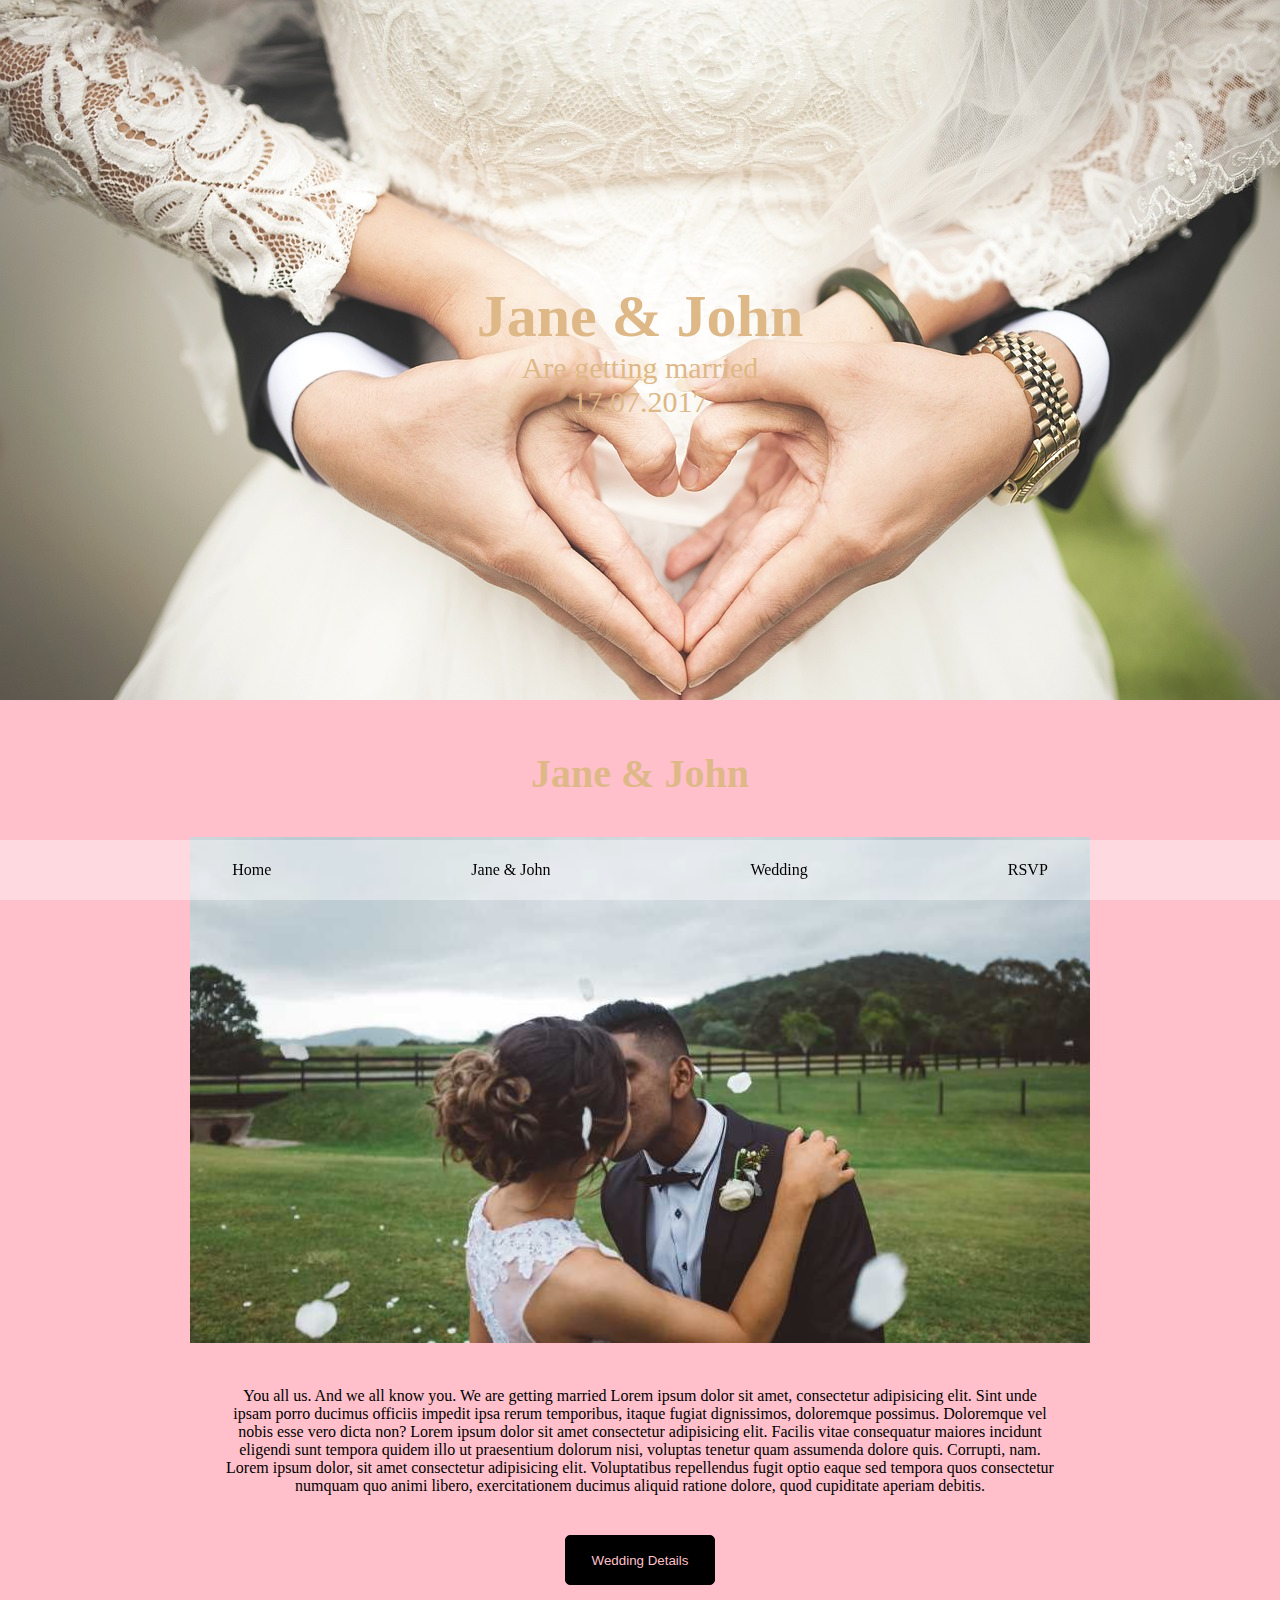
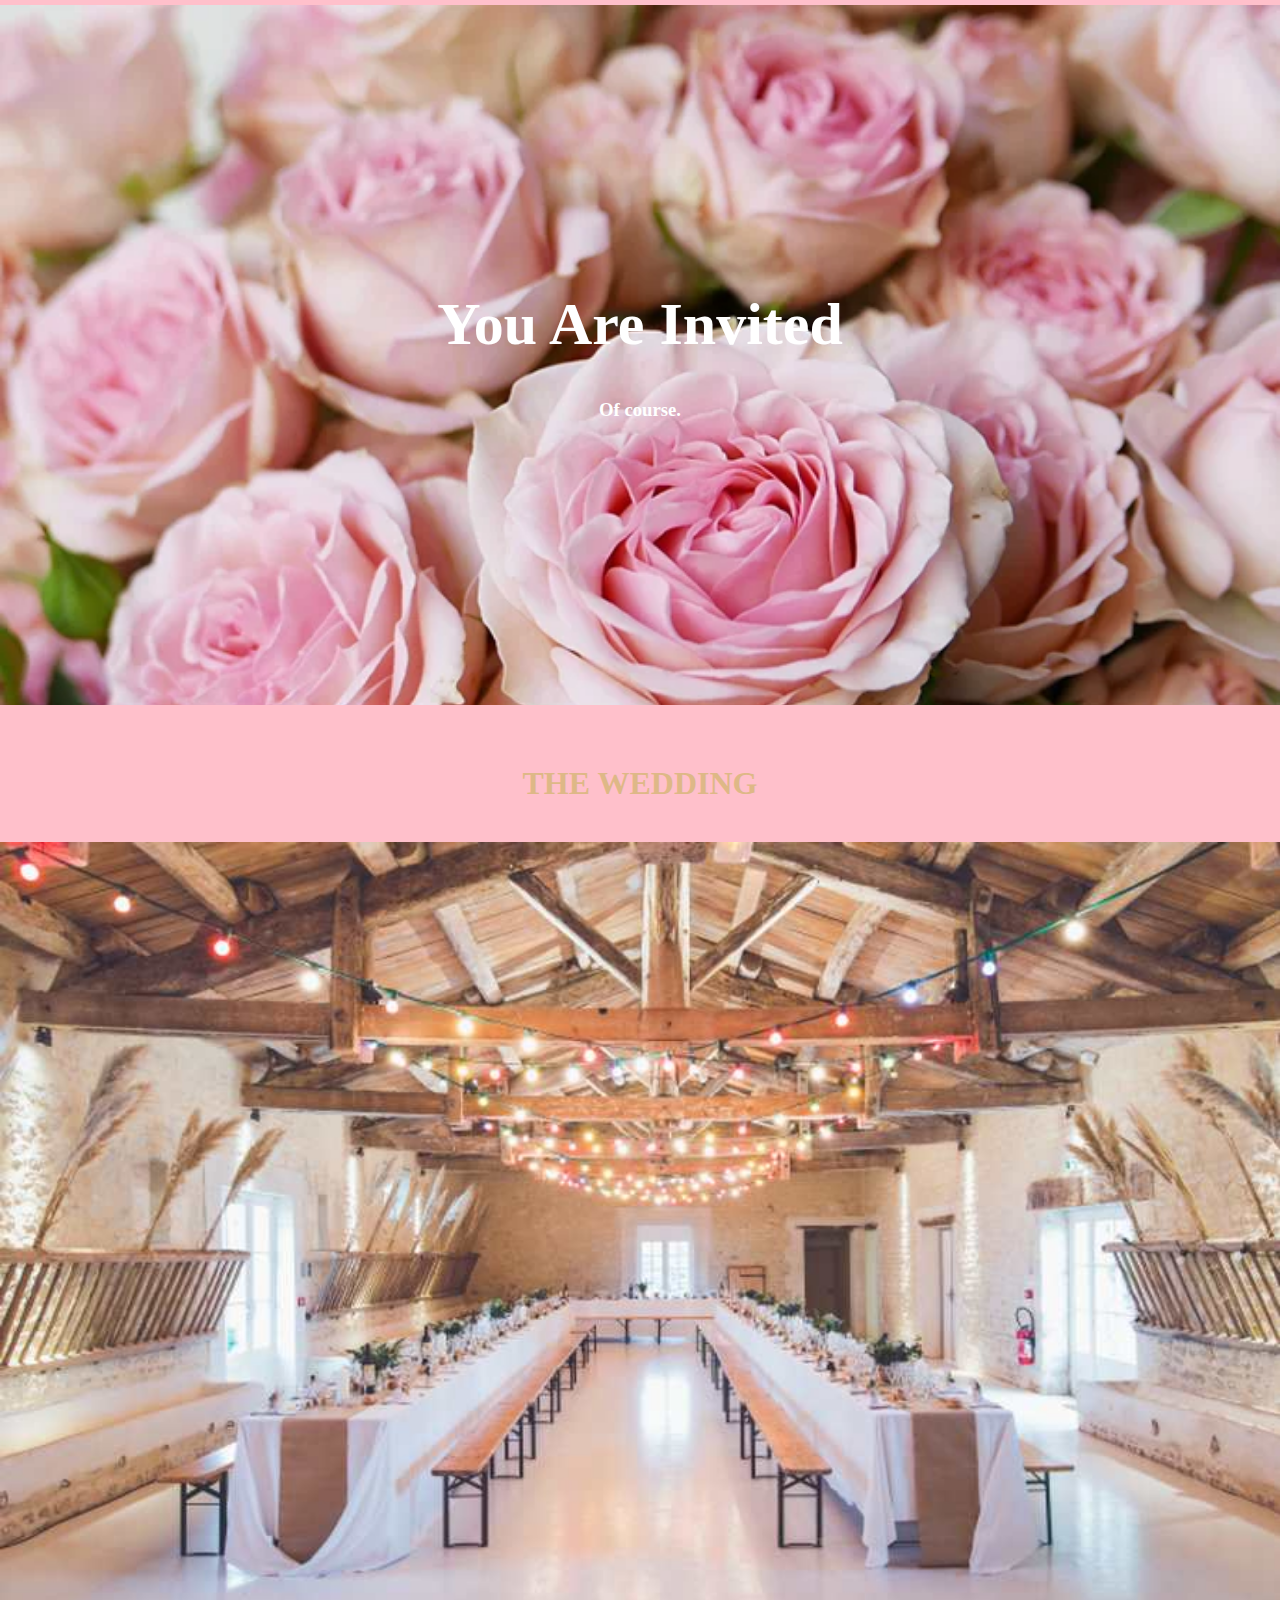
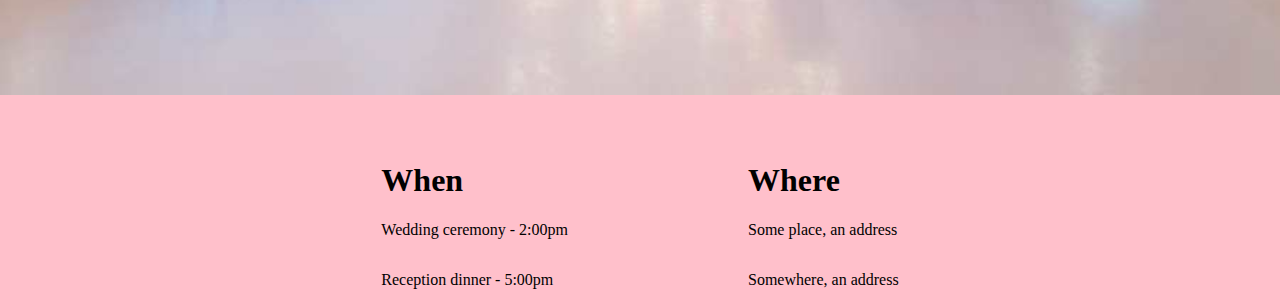
<file: wedding.html>
<!DOCTYPE html>
<html lang="en">
<head>
    <meta charset="UTF-8">
    <meta name="viewport" content="width=device-width, initial-scale=1.0">
    <link rel="stylesheet" href="wedding.css">
    <title>Wedding</title>
</head>
<body>
    <header>
        <div class="navbar">
            <div>Home</div>
            <div>Jane &amp John</div>
            <div>Wedding</div>
            <div>RSVP</div>
        </div>
        <div class="text-middle">
            <h1>Jane &amp John </h1>
            <p>Are getting married</p>
            <p>17.07.2017</p>
        </div>
    </header>
    <section class="sec1">
        <div class="container">
            <h1>Jane &amp John </h1>
            <div>
                <img src="wedding_couple2.jpg" alt="">
            </div>
        
        <div class="text">
            <p>You all us. And we all know you. We are getting married Lorem ipsum dolor sit amet, consectetur adipisicing elit. Sint unde ipsam porro ducimus officiis impedit ipsa rerum temporibus, itaque fugiat dignissimos, doloremque possimus. Doloremque vel nobis esse vero dicta non? Lorem ipsum dolor sit amet consectetur adipisicing elit. Facilis vitae consequatur maiores incidunt eligendi sunt tempora quidem illo ut praesentium dolorum nisi, voluptas tenetur quam assumenda dolore quis. Corrupti, nam. Lorem ipsum dolor, sit amet consectetur adipisicing elit. Voluptatibus repellendus fugit optio eaque sed tempora quos consectetur numquam quo animi libero, exercitationem ducimus aliquid ratione dolore, quod cupiditate aperiam debitis.</p>

        </div>
        <div class="btn">
            <button>Wedding Details</button>
        </div>
    </div>
    </section>
    <section class="sec2">
        <div class="text-middle">
            <h1>You Are Invited</h1>
            <h3>Of course.</h3>
        </div>
    </section>
    <section class="sec3">
        <div class="container">
            <h1>THE WEDDING</h1>
            <img src="wedding_location.jpg" alt="">
        </div>
        <div class="when-where">
            <div class="when">
                <h1>When</h1>
                <p>Wedding ceremony - 2:00pm</p>
                <p>Reception dinner - 5:00pm</p>
            </div>
            <div class="where">
                <h1>Where</h1>
                <p>Some place, an address</p>
                <p>Somewhere, an address</p>
            </div>
        </div>
    </section>
    <!-- I did it again dou deug wayyy -->
</body>
</html>
</file>
<file: styles.css>
*{
    box-sizing: border-box;
    margin: 0;
    padding: 0;
}
header{
    background-image: url('photographer.jpg');
    background-size: cover;
    background-repeat: no-repeat;
    height: 700px;
}
.container h1,h2{
    color: #fff;
   font-weight: 400;
}
header{
    position: relative;
}
.box{
    width: 40%;
    padding: 20px;
    border: 1px solid #fff;
    text-align: center;
    position: absolute;
    top: 50%;
    left: 50%;
    transform: translate(-50%,-50%);
}

.barre-navigation{
    position: absolute;
    bottom: -20px;
    left: 45%;
    border: 1px solid gray;
    color: white;
    background-color: gray;
}
p{
    display: inline-block;
    padding: 10px;
   
}
.portfolio{
    height: 700px;
    background-color: blue;
    width: 400px;
    
    margin-top: 100px;
}
.pictures{
    /* display: flex; */
    flex-direction: column;
    flex-wrap: wrap;
    align-items: center;
    padding: 30px;
}
.pictures img{
    width: 100%;
}
.test{
    max-width: 1000px;
    margin: auto;
}
.form{
    background-color: gray;
    padding: 40px;
    /* width: 1000px; */
    height: 500px;
    /* width: 78%; */
   /* margin-left: 180px; */
}
.form h1{
    text-align: center;
    padding-bottom: 20px;
}
#Email,#Name,#Message{
    width: 100%;
    padding: 10px;
}
.input{
    padding-top: 30px;
    line-height: 20px;
}
button{
    width: 100%;
    padding: 10px;
    margin-top: 10px;
    background-color: darkgray;
    color: #fff;
    border: none;
}
#p{
    padding: 10px;
}
span{
    text-decoration: underline;
}
</file>
<file: affiche.css>
*{
    box-sizing: border-box;
    padding: 0;
    margin: 0;
}
header{
    background-image: url('woods.jpg');
    background-size: cover;
    background-repeat: no-repeat;
    height: 700px;
    position: relative;
}
.logo{
    color: #fff;
    margin-left: 10px;
}
.text-middle{
    position: absolute;
    top: 50%;
    left: 50%;
    transform: translate(-50%,-50%);
    color: #fff;
}
.text-middle h1{
    text-transform: uppercase;
    font-size: 60px;
}
.text-middle h3{
    text-align: center;
    margin-top: 20px;
}
.trait{
    background-color: #fff;
    border: 1px solid #fff;
    margin-top: 20px;
    width: 50%;
    position: relative;
    top: 50%;
    left: 50%;
    transform: translate(-50%,-50%);
}
</file>
<file: blog.css>
*{
    box-sizing: border-box;
    padding: 0;
    margin: 0;
}
body{
    background-color: rgba(128, 128, 128, 0.478);
    /* outline-style: solid;
    outline-color: red;
    outline-width: 1px; */
}
h4{
    text-align: center;
}
h3{
    font-weight:  200;
}
#t-blog{
    text-align: center;
}
.date{
    color: gray;
}
.part1{
    width: 52%;
    background-color: white;
    margin: 50px;
    box-shadow: 5px 5px 20px gray;
}
.part1 img{
    width: 100%;
}
.text{
    padding: 20px;
}
.btn{
    display: flex;
    justify-content: space-between;
    align-items: center;
    margin-top: 30px;
}
.number{
    border: 1px solid ;
    background-color: black;
    color: #fff;
    padding: 5px;
    height: 3px;
    margin: 5px;
}
.container{
    position: relative;
}
/* .sidebar{
    position: absolute;
    top: 0;
    right: -180px;
} */
button{
    background-color: white;
    border: 1px solid gray;
    color: black;
    padding: 10px;
    width: 100%;
    height: 40px;
}
.sidebar{
    /* position:   absolute;
    top: 0;
    right: 0; */
    
    width: 50%;
    height: 200px;
    /* background-color: #fff; */
    /* padding: 10px; */
}
</file>
<file: food.css>
*{
    box-sizing: border-box;
    padding: 0;
    margin: 0;
}
body{
    background-color: white;
}
.container{
    display: flex;
    justify-content: space-between;
    padding: 10px;
    position: fixed;
    width: 100%;
    background-color: #fff;
    /* border: 1px solid #fff; */
    /* background-color:pink; */
}
.menu2{
    display: flex;
    justify-content: center;
    gap: 5px;
    padding: 40px;
}
.menu1{
    display: flex;
    justify-content: center;
    gap: 5px;
    padding: 40px;
}


.menu2 h1,p {
    font-weight: 200;
    text-align: center;
    /* padding: 10px; */
}
.menu1 h1,p {
    font-weight: 200;
    text-align: center;
    
}


.para{
    display: flex;
    justify-content: center;
    gap: 20px;
   
   
    
    
   
}
.div{
    width: 40px;
    /* height: 40px; */
}

.para .div:hover{
    /* width: 30px; */
    /* height:30px; */
    background-color: black;
    color: #fff;
    text-align: center;
    cursor: pointer;
    display: flex;
    justify-content: center;
    align-items: center;

   
}
.menu1 img{
    width: 100%;
}
.menu2 img{
    width: 100%;
}
.chef{
    display: flex;
    justify-content: center;
    align-items: center;
}
.sec3 h1{
    font-weight: 200;
    text-align: center;
    padding-bottom: 30px;
}
.sec3 h3{
    
}
.text h1{
    font-weight: bold;
    margin-top: 30px;
}
.text h3{
    font-style: italic;
    text-align: center;
}
.text{
    padding-left:  80px;
    padding-right: 80px;

}
.boxes{
    display: flex;
    justify-content: center;
    gap: 50px;
}
.b1{
    display: flex;
    align-items: center;
}
.b1  div img{
    width: 100%;
}
.p{
    text-align: left;
}
.box-pop{
    display: flex;
    flex-wrap: wrap;
}

.pop{
    border: 1px solid gainsboro;
    background-color: gainsboro;
    margin: 10px;
    text-align: center;
    width: 80px;
    color: #fff;
}
.pop:hover{
    background-color: black;
    cursor: pointer;
}
.chef img{
    width: 100%;
}
</file>
<file: template-three.css>
*{
    box-sizing: border-box;
    margin: 0;
    padding: 0;
   
}
body{
    font-family: 'Lucida Sans', 'Lucida Sans Regular', 'Lucida Grande', 'Lucida Sans Unicode', Geneva, Verdana, sans-serif;
    
}
img{
    width: 100%;
}
header{
    background-image: url('hamburger.jpg');
    background-size: cover;
    background-repeat: no-repeat;
    height: 750px;
    position: relative;
}
#cat{
    position: absolute;
    bottom:20px;
    left: 20px;
    font-size: 24px;
    color: gray;
}
.container{
    display: flex;
    justify-content: space-between;
    align-items: center;
    background-color: #fff;
    height: 70px;
    border: 1px solid #fff;
    position: fixed;
    width: 100%;
}
.right{
    display: flex;
    justify-content: space-between;
    gap: 10px;
}
div{
    padding: 10px;
}
.logo{
    font-size: 20px;
}
.about-catering{
    padding: 50px;
}
.menu1{
    display: flex;
    /* flex-wrap: wrap; */
    /* justify-content: center; */
    gap: 20px;
    line-height: 30px;
}
.menu-img-container{
    /* min-width: 400px; */
}
.text h1,h4{
    text-align: center;
    letter-spacing: 3px;
}
.text h1{
    font-weight: 300;
    font-size: 28px;
}
.text h4{
    font-weight: 200;
}
.text{
    min-width: 300px;
}

#seasonal{
    background-color: grey;
    padding: 5px;
}
#p2{
    color: grey;
}
.menu2{
    display: flex;
    justify-content: center;
    flex-wrap: wrap-reverse;
    gap: 30px;
}
.meal #h1{
    text-align: center;
    letter-spacing: 2px;
}
.meal p{
    color: gray;
}
.meal h1{
    font-weight: 200;
    letter-spacing: 2px;
}

.contact{
    padding: 50px;
}
#adress{
    color: turquoise;
    font-weight: 200;
}
input{
    width: 100%;
    border: none;
    border-bottom: 1px solid gray;
    text-transform: capitalize;
    outline: none;
    padding: 20px;
}
button{
    width: 12%;
    background-color: rgba(128, 128, 128, 0.396);
    border: none;
    padding: 10px;
    text-transform: uppercase;
}
footer{
    background-color:rgba(128, 128, 128, 0.396) ;
    height: 100px;
    text-align: center;
    padding-top: 5%;
    padding-bottom: 5%;
}
#foot{
    text-decoration: underline;
}

@media screen and (max-width:840px)   {
    .menu1{
        flex-direction: column;
    }
}
</file>
<file: template-two.css>
*{
    box-sizing: border-box;
    margin: 0;
    padding: 0;
}
.container{
    display: flex;
    justify-content: space-between;
    align-items: center;
    background-color: #fff;
    width: 100%;
    padding: 20px;
    position: fixed;
    height:60px ;
    z-index: 2000;
   
}
.right{
    display: flex;

}

span{
    font-size: 30px;
    font-weight: bold;
}
header{
    background-image: url('architect.jpg');
    background-size: cover;
    background-repeat: no-repeat;
    height: 700px;
    position: relative;
   
}
.text-middle{
    position: absolute;
    top: 50%;
    left: 50%;
    transform: translate(-50%,-50%);
    color: #fff;
    font-size: 16px;
}
#span{
    background-color: rgba(000, 000, 000, 0.4);
    padding: 10px;
}
#span1{
    font-size: 24px;
    margin: 5px;
}
.pictures{
    display: flex;
    flex-wrap: wrap;
    gap:5px ;
    justify-content: center;
    padding: 10px;
}
.pictures img{
    width: 300px;
}
div{
    padding: 0px;
    position: relative;
}
.p{
    position: absolute;
    bottom: 174px;
    border: 1px solid;
    background-color: black;
    color: #fff;
    width: 40%;
    height: 30px;
    padding: 5px;
}
.about{
    padding: 24px;
    line-height: 24px;
   
}
.about h1{
    margin-top: 10px;
}
.team{
    display: flex;
    justify-content: center;
    /* flex-wrap: wrap; */
}
.team img{
    width: 300px;
}
.team h2{
    color: gray;
    font-size: 14px;
    margin-top: 10px;
}
.h-team{
    color: grey;
    margin-top: 5px;
}
.p-team{
    padding-top: 10px;
}
button{
    width: 97%;
    padding: 5px;
    border: none;
    margin-top: 10px;
}
input{
    width: 100%;
    padding: 5px;
}
input::placeholder{
    text-transform: capitalize;
}
.input{
    margin: 10px;
}
.contact{
    padding: 30px;
    
}

#btn-form{
    width: 10%;
    background-color: black;
    color: #fff;
    padding: 10px;
}
.map{
    background-image: url('map.jpg');
    background-size: cover;
    background-repeat: no-repeat;
    height: 850px;
    margin: 20px;
}

#footer{
    height: 100px;
    background-color: black;
    color: #fff;
    text-align: center;
   padding-top: 5%;
   padding-bottom: 5%;
    
}
@media screen and (max-width:1200px)   {
    .team{
        flex-wrap: wrap;
    }
}
</file>
<file: template4.css>
*{
    box-sizing: border-box;
    padding: 0;
    margin: 0;
}
header{
    background-image: url("mountains2.jpg");
    background-size: cover;
    background-repeat: no-repeat;
    height: 700px;
    position: relative;
    /* max-width: 1800px; */
}
header img{
    width: 100%;
}
.container{
    display: flex;
    justify-content: center;
    align-items: center;
    gap: 200px;
    background-color: #fff;
    height: 60px;
   width:100%;
    position: fixed;
    z-index: 1000;
}
.text-pic{
    position: absolute;
    text-transform: uppercase;
    top: 50%;
    left: 50%;
    transform: translate(-50%,-50%);
   
}
.text-pic h1{
    font-weight: bolder;
    font-size: 180px;
}
.text-pic h4{
    text-align: center;
    font-weight: 200;
    letter-spacing: 2px;
}
#btn-reserve{
    position: absolute;
    bottom: -60px;
    left: 250px;
    width: 20%;
    height: 40px;
    
    background-color: black;
    color: #fff;
    border: none;
   
}
.navbar{
    display: flex;
    gap: 10px;
}
.nav-item:hover{
    color: aqua;
    cursor: pointer;
}
.nav-item1{
    color: aqua;
}
.logo h5{
    text-align: center;
}
.logo{
    letter-spacing: 2px;
}
.presentation{
    padding: 80px;
}
.presentation .p{
    display: flex;
    justify-content: center;
    flex-wrap: wrap;
    gap: 50px;
}
.trait{
    width: 50px;
    height: 2px;
    border: 1px solid;
    background-color: black;
    margin-top: 10px;
}
.text h1{
    font-size: 80px;
    text-transform: uppercase;
    font-weight: bolder;
}
.text p{
    line-height: 20px;
}
#btn-txt{
    width: 120px;
    height: 30px;   
    background-color: black;
    color: #fff;
    border: none;
    margin-top: 80px;
}
.text{
    padding: 30px;
    max-width: 400px;
}
.picture img{
    width: 100%;
}
header img{
    width: 100%;
}
@media screen and  (max-width:798px) {
    .container{
        display: flex;
        justify-content: center;
        align-items: center;
        gap: 10px;
        height: 80px;
        flex-wrap: wrap;
    }
    .text-pic h1{
        font-size: 50px;
        text-transform: uppercase;
        font-weight: bolder;
    }
    #btn-reserve{
        position: absolute;
        right: 50%;
        left: 50%;
        transform: translate(-50%,-50%);
        width: 40%;
        height: 40px;
        margin-top: 20px;
        background-color: black;
        color: #fff;
        border: none;
       
    }
    .text-pic h4{
        text-align: center;
        font-weight: 200;
        letter-spacing: 2px;
        font-size: 25px;
    }
}
</file>
<file: wedding.css>
*{
    box-sizing: border-box;
    padding: 0;
    margin:0;
}
header{
    background-image: url('heart-529607_1280.jpg');
    background-size: cover;
    background-repeat: no-repeat;
    height: 700px;
    position: relative;
}
header img{
    width: 100%;
}
.navbar{
    display: flex;
    justify-content: center;
    align-items: center;
    gap: 200px;
    position: fixed;
    bottom: 0;
    background-color: rgba(255, 255, 255, 0.4);
    height: 60px;
    width: 100%;
    z-index: 1;
}
.text-middle h1,p{
    color: burlywood;
    text-align: center;
}
.text-middle p{
    font-size: 30px;
  
}
.text-middle h1{
    font-size: 60px;
}
.text-middle{
    position: absolute;
    top: 50%;
    left: 50%;
    transform: translate(-50%,-50%)

}
.sec1{
    background-color: pink;
}
.sec1 h1{
    color: burlywood;
    padding-top: 50px;
    font-size: 40px;
}
.container{
    display: flex;
    flex-direction: column;
    align-items: center;
    gap: 40px;
}
.container img{
    width: 100%;
}
.text p{
    color: black;
    /* text-align: center; */
    
}
.text{
    /* padding-left: 220px;
    padding-right: 200px; */
    width: 65%;

}
button{
    background-color: black;
    color: pink;
    border: 1px solid black;
    border-radius: 5px;
    width: 150px;
    height: 50px;
    padding: 10px;
    margin-bottom: 20px;
}
.sec2{
    background-image: url('roses.webp');
    background-size: cover;
    background-repeat: no-repeat;
    height: 700px;
    position: relative;
}
.sec2 h1,h3 {
    color: white;
    text-align: center;
}
h3{
    padding-top: 40px;
}
.sec3{
    background-color: pink;
}
.sec3 h1{
    color: burlywood;
    padding-top: 60px;
}
.when-where p{
text-align: left;
color: black;
} 
.when-where h1{
    color: black;
}
.when-where{
    display: flex;
    justify-content: center;
    gap: 180px;
    line-height: 50px;
}
</file>
